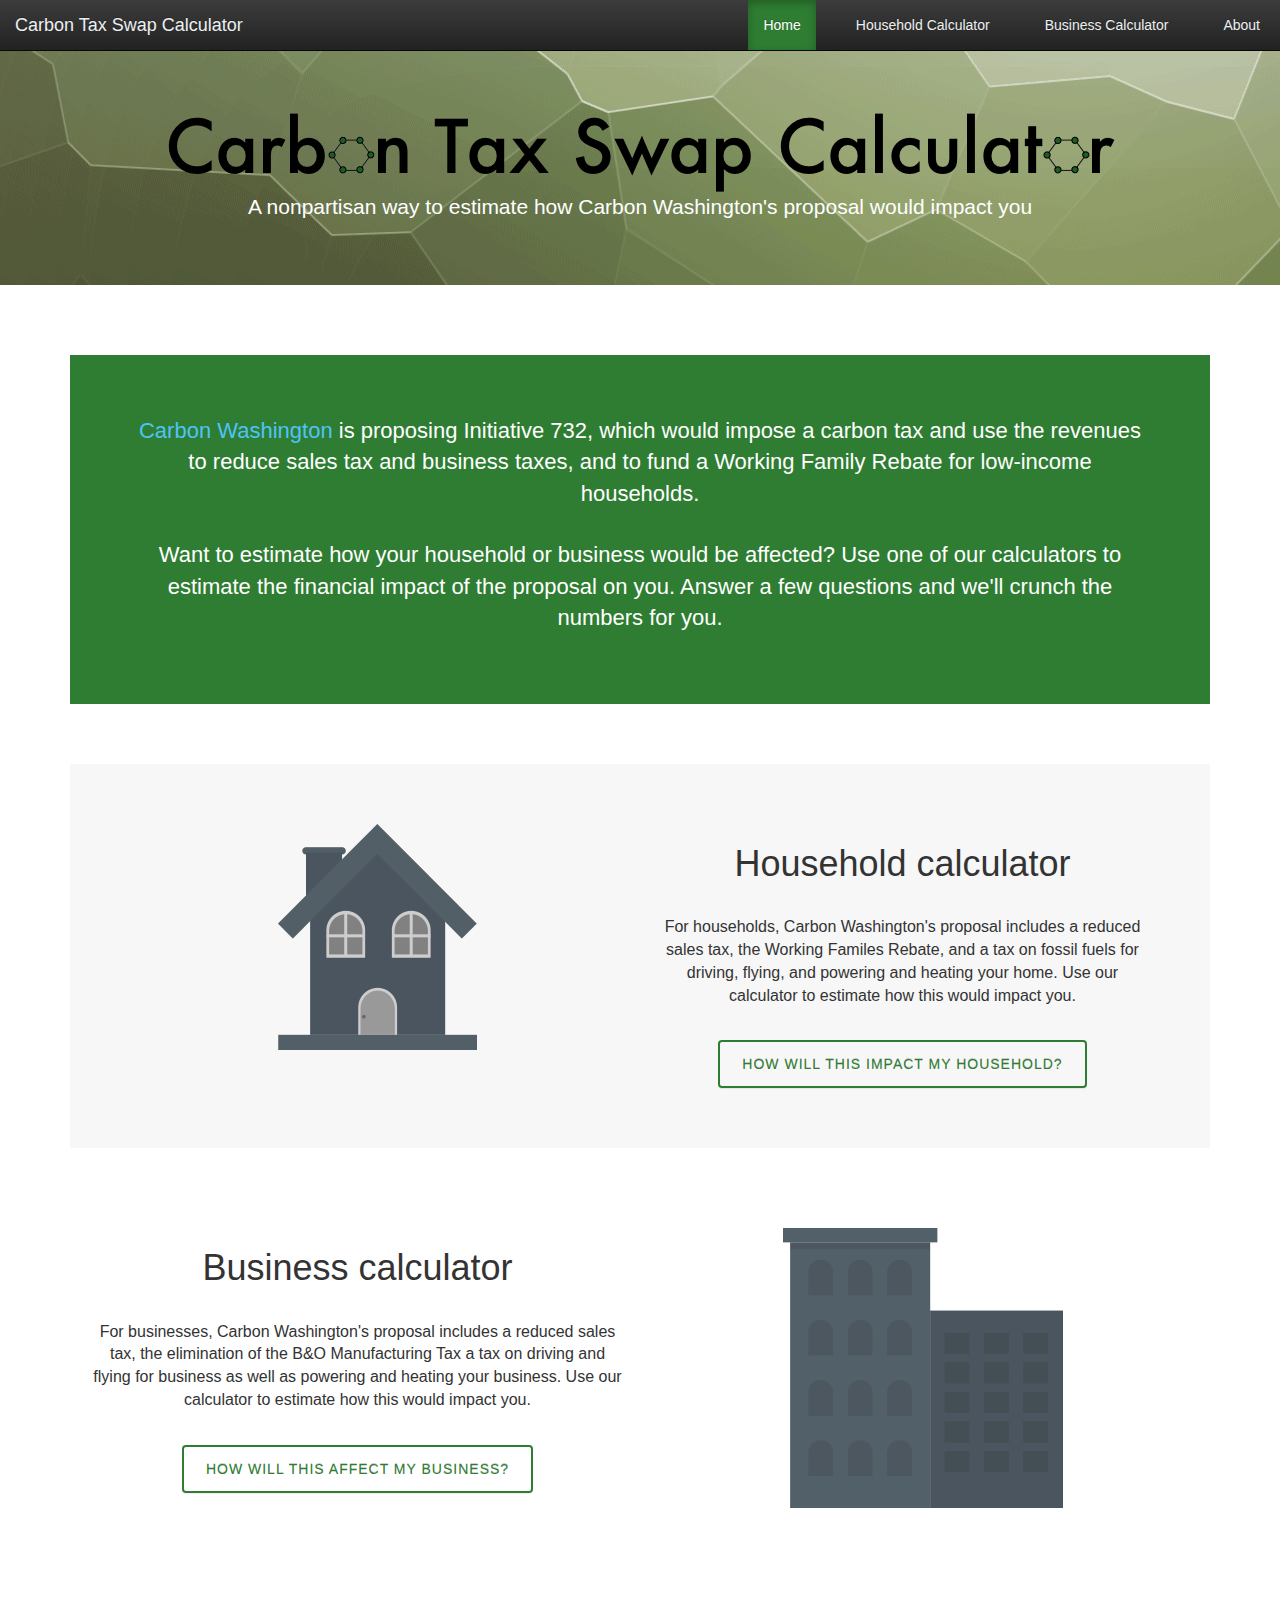
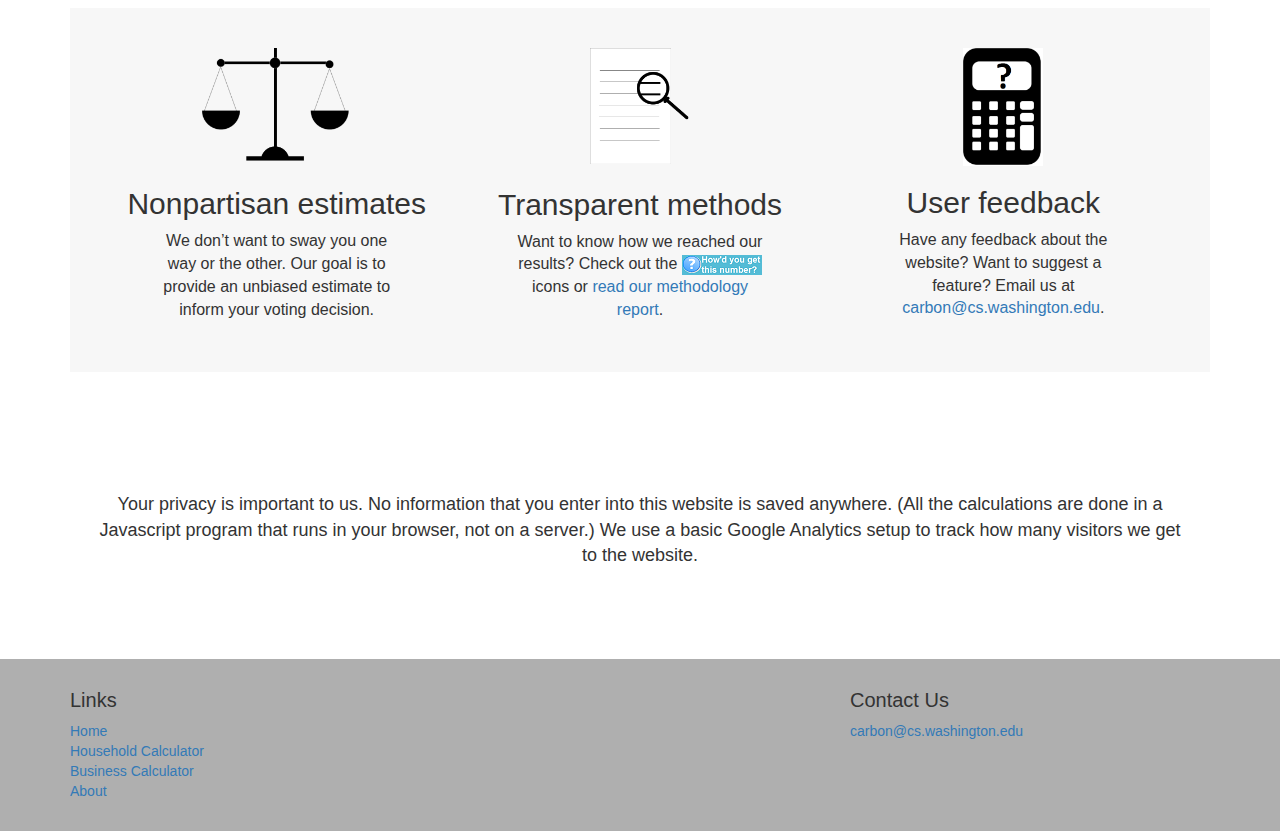
<file: index.html>
<!DOCTYPE html>
<html lang="en">
<head>
  <meta charset="utf-8">
  <meta http-equiv="X-UA-Compatible" content="IE=edge">
  <meta name="viewport" content="width=device-width, initial-scale=1">
    <!-- The above 3 meta tags *must* come first in the head; any other head
         content must come *after* these tags -->
  <title>Carbon Tax Swap Calculator</title>
  
  <link href="assets/stylesheets/jquery-ui.min.css" rel="stylesheet" type="text/css">
  <link href="assets/stylesheets/theme.css" rel="stylesheet" type="text/css">
  <link href="assets/stylesheets/bootstrap.min.css" rel="stylesheet">
  <link href="assets/stylesheets/bootstrap-theme.min.css" rel="stylesheet">
  <link href="assets/stylesheets/font-awesome/css/font-awesome.min.css" rel="stylesheet">

  <link href="https://fonts.googleapis.com/icon?family=Material+Icons"
      rel="stylesheet">
  
  <script src="assets/javascripts/jquery-2.1.4.min.js"></script>
  <script src="assets/javascripts/jquery-ui.min.js"></script>

  <!-- Bootstrap -->
  <script src="assets/javascripts/bootstrap.min.js"></script>

  
</head>

<body>
  <nav class="navbar navbar-inverse navbar-fixed-top" role="navigation" id="navbar_header">
      <div>
        <div class="navbar-header">
            <button type="button" class="navbar-toggle collapsed" data-toggle="collapse" data-target="#navbar" aria-expanded="false" aria-controls="navbar">
                <span class="sr-only">Toggle navigation</span>
                <span class="icon-bar"></span>
                <span class="icon-bar"></span>
                <span class="icon-bar"></span>
            </button>
            <a class="navbar-brand" href="index.html" id="navbar-title">Carbon Tax Swap Calculator</a>
        </div>

        <!-- this div hides the items from the navigation bar for smaller screens -->
          <div id="navbar" class="collapse navbar-collapse">
              <ul class="nav navbar-nav navbar-right">
                  <li class="active">
                    <a href="index.html">Home</a>
                  </li>
                  <li>
                    <a href="individual.html">Household Calculator</a>
                  </li>
                  <li>
                    <a href="business.html">Business Calculator</a>
                  </li>
                  <li>
                    <a href="about.html">About</a>
                  </li>
              </ul>
          </div>
      </div>
  </nav>

  <header class="jumbotron"> 
    <div>
      <a href="index.html" alt="home"><center><img src="images/Logo.png" class="img-responsive" alt="Carbon Tax Swap Calculator"></center></a>
      <center><p>A nonpartisan way to estimate how Carbon Washington's proposal would impact you</p></center>
    </div>
  </header>


  

  <div class="container">

    <div>
      <div class="section" id="color_block">
        <div class="row">
          <div class="col-xs-12">
            <p><a href="http://yeson732.org/" target="_blank">Carbon Washington</a> is proposing Initiative 732, which would impose a carbon tax and use the revenues to reduce sales tax and business taxes, and to fund a Working Family Rebate for low-income households.</p>
            <br>
            <p>Want to estimate how your household or business would be affected? Use one of our calculators to estimate the financial impact of the proposal on you. Answer a few questions and we'll crunch the numbers for you.</p>
          </div>
        </div>
      </div>
    </div>

    <div id="calculators">
      <div class="section" id="indiv_calc_section">
        <div class="row">
          <div class="col-md-6">
            <center><img src="images/Household_calc.png" id="household_logo" class="img-responsive" alt="image of house"></center>
          </div>
          <div id="household_calc_text" class="col-md-6">
            <h1>Household calculator</h1>
            <br>
            <p>For households, Carbon Washington's proposal includes a reduced sales tax, the Working Familes Rebate, and a tax on fossil fuels for driving, flying, and powering and heating your home. Use our calculator to estimate how this would impact you.
            </p>
            <br>
            <a href="./individual.html" id="household_button" type="button" class="btn btn-primary btn-outline" alt="Household Calculator">How will this impact my household?</a>
          </div>
        </div>
      </div>

      <div class="section" id="bus_calc_section">
        <div class="row row-content">
          <div id="Business_calc_text" class="col-md-6 col-xs-12">
            <h1>Business calculator</h1>
            <br>
            <p class="calculator_feature">For businesses, Carbon Washington's proposal includes a reduced sales tax, the elimination of the B&O Manufacturing Tax a tax on driving and flying for business as well as powering and heating your business. Use our calculator to estimate how this would impact you.
            </p>
            <br>
           <a href="./business.html" type="button" class="btn btn-primary btn-outline" alt="Business Calculator">How will this affect my business?</a>
          </div>
          <div class="col-md-6 col-xs-12">
            <center><img src="images/Business_calc.png" id="business_logo" class="img-responsive" alt="image of two office buildings"></center>
          </div>
        </div>
        <br>
      </div>
    </div>


    <div class="section" id="features">
      <div class="row">
        <div class="col-md-4" id="feature_nonpartisan_estimate">
          <center><img src="images/Scales.png" class="img-responsive" width="150" alt="image of balanced scales"></center>
          <h2>Nonpartisan estimates</h2>
          <p>We don’t want to sway you one way or the other. Our goal is to provide an unbiased estimate to inform your voting decision. </p>
        </div>

        <div class="col-md-4" id="feature_methodology">
          <center><img src="images/Search.png" class="img-responsive" id="search_image" width="100" alt="image of magnifying glass over paper"></center>
          <h2>Transparent methods</h2>
          <p>Want to know how we reached our results? Check out the <img src="questionMark.png" alt="How'd you get this number?"/> icons or <a href="./about.html#methodology" alt="methodology link" role="link">read our methodology report</a>.</p>
        </div>

        <!-- <div class="col-md-4" id="feature_quick_calculation">
          <center><img src="images/Calculator.png" class="img-responsive" id="calculator_image" width="80" alt="image of calculator"></center>
          <h2>Quick calculations</h2>
          <p>Quickly estimate the impact on you using our calculators.</p>
        </div> -->

        <div class="col-md-4" id="feature_quick_calculation">
          <center><img src="images/Calculator.png" class="img-responsive" id="calculator_image" width="80" alt="image of calculator"></center>
          <h2>User feedback</h2>
          <p>Have any feedback about the website? Want to suggest a feature? Email us at <a href="mailto:carbon@cs.washington.ed u">carbon@cs.washington.edu</a>.</p>
        </div>

        
      </div>
    </div>

    <div class="section" id="privacy_policy">
      <div class="row">
        <div class="col-xs-12">
          <p> Your privacy is important to us. No information that you enter into this website is saved anywhere. (All the calculations are done in a Javascript program that runs in your browser, not on a server.) We use a basic Google Analytics setup to track how many visitors we get to the website. </p> 
        </div>
      </div>
    </div>             
  </div> 



  <footer class="row-footer">
    <div class="container">
      <div class="row">
        <div class="col-md-8">
          <h5>Links</h5>
          <ul class="list-unstyled">
            <li><a href="index.html">Home</a></li>
            <li><a href="individual.html">Household Calculator</a></li>
            <li><a href="business.html">Business Calculator</a></li>
            <li><a href="about.html">About</a></li>
          </ul>
        </div>
        <div class="col-md-4">
            <h5>Contact Us</h5>
            <a href="mailto:carbon@cs.washington.edu"><span class="fa fa-envelope-o"
                         aria-hidden="true"></span> carbon@cs.washington.edu</a>
        </div>
    </div>
  </footer>

  <script src="assets/javascripts/bootstrap.min.js"></script>
  <script src="assets/javascripts/jquery-2.1.4.min.js"></script>         
  

</body>
</html>
</file>
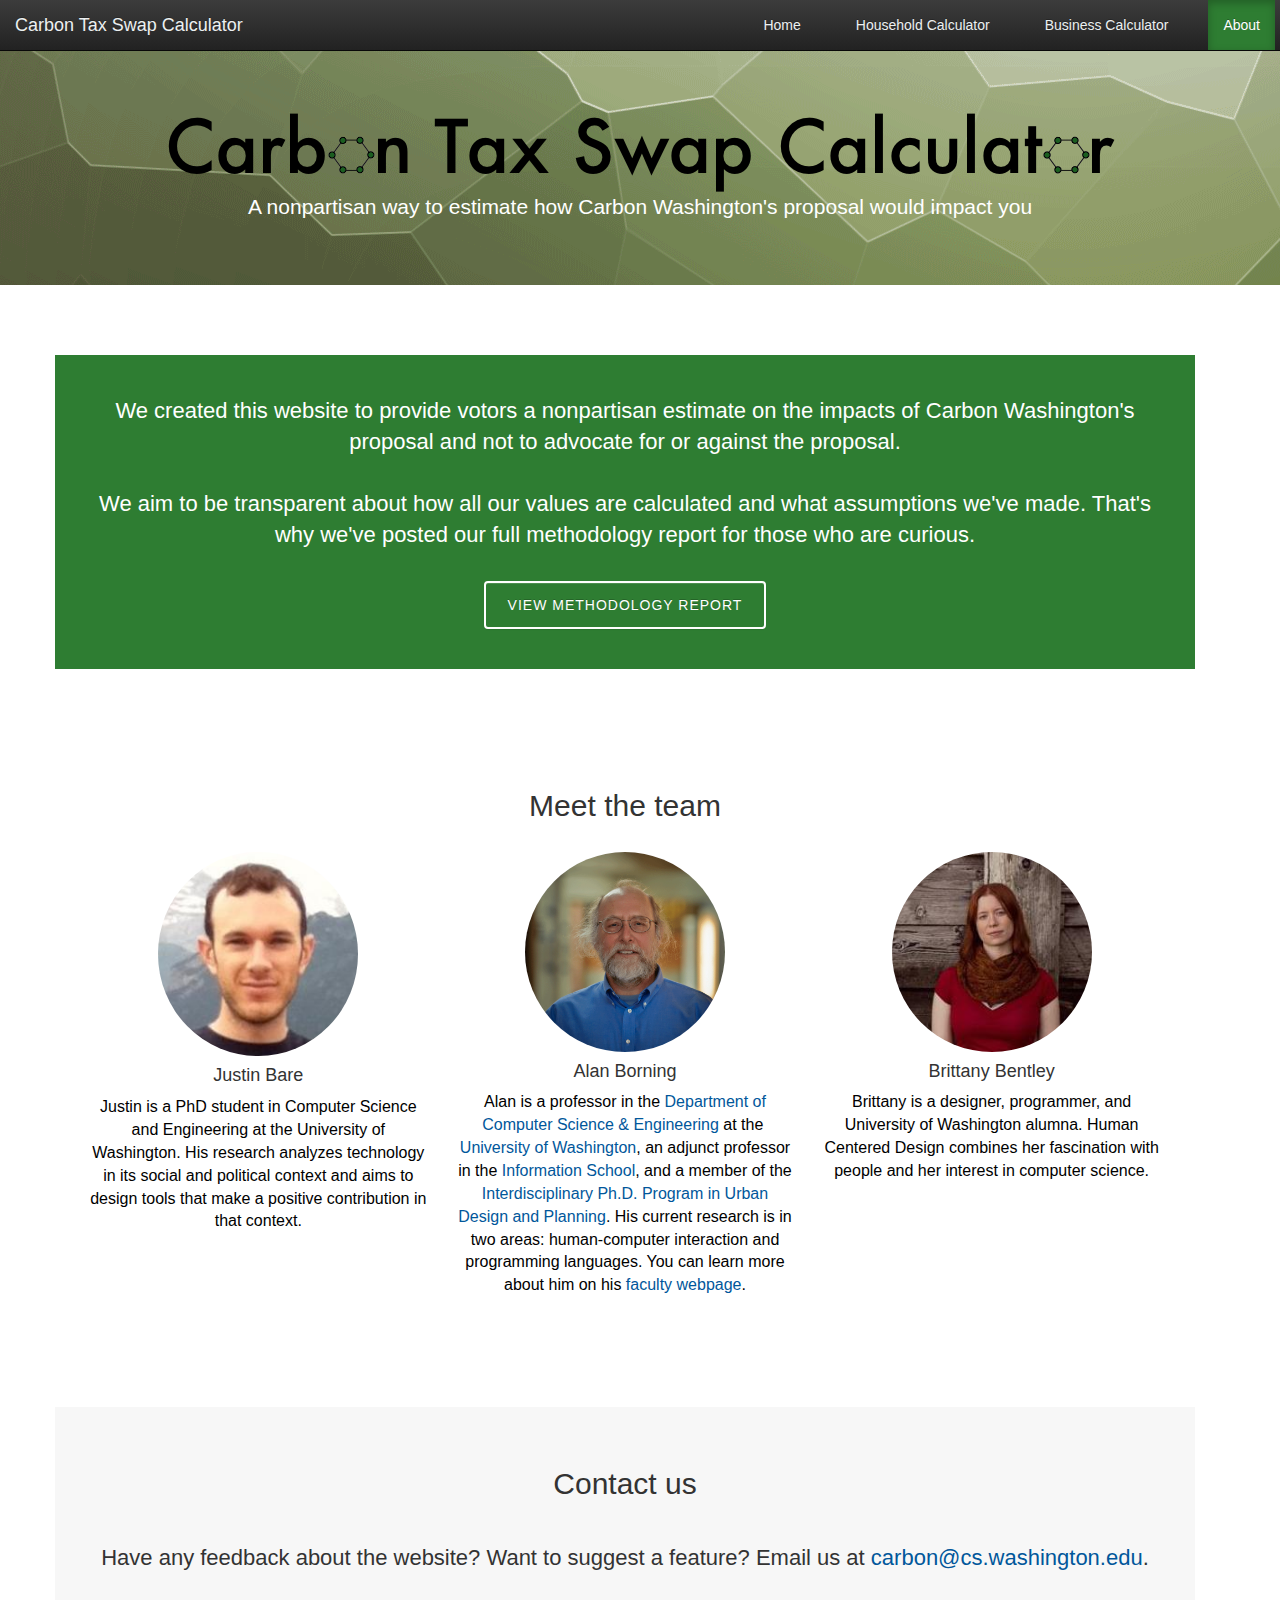
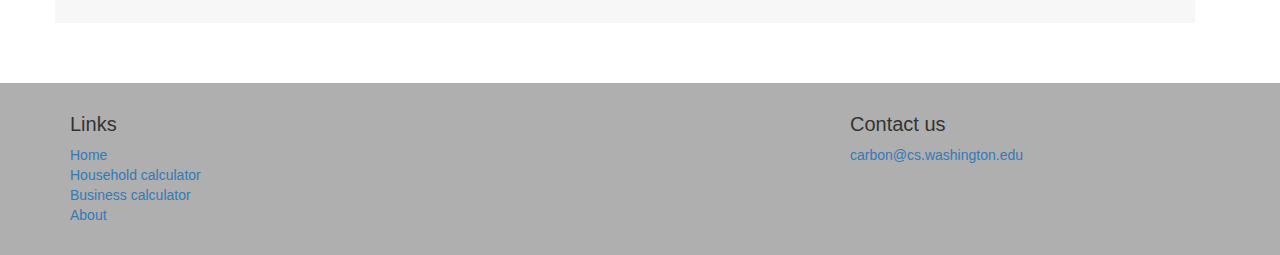
<file: about.html>
<!DOCTYPE html> 
<html lang="en"> 
    <head> 
        <meta charset="utf-8"> 
        <meta http-equiv="X-UA-Compatible" content="IE=edge"> 
        <meta name="viewport" content="width=device-width, initial-scale=1"> 
        <!-- The above 3 meta tags *must* come first in the head; any other head
         content must come *after* these tags -->         
        <title>Carbon Tax Swap Calculator</title>         
    
        <link href="assets/stylesheets/jquery-ui.min.css" rel="stylesheet" type="text/css"> 
        <link href="assets/stylesheets/theme.css" rel="stylesheet" type="text/css"> 
        <link href="assets/stylesheets/bootstrap.min.css" rel="stylesheet"> 
        <link href="assets/stylesheets/bootstrap-theme.min.css" rel="stylesheet"> 
      
        <script src="assets/javascripts/jquery-2.1.4.min.js"></script>         
        <!-- Bootstrap -->         
        <script src="assets/javascripts/bootstrap.min.js"></script>                 
                
    </head>     
    <body> 
        <nav class="navbar navbar-inverse navbar-fixed-top" role="navigation"> 
            <div> 
                <div class="navbar-header"> 
                    <button type="button" class="navbar-toggle collapsed" data-toggle="collapse" data-target="#navbar" aria-expanded="false" aria-controls="navbar"> 
                        <span class="sr-only">Toggle navigation</span> 
                        <span class="icon-bar"></span> 
                        <span class="icon-bar"></span> 
                        <span class="icon-bar"></span> 
                    </button>                     
                    <a class="navbar-brand" href="index.html" id="navbar-title">Carbon Tax Swap Calculator</a> 
                </div>                 
                <!-- collapsable nav for small screens -->                 
                <div id="navbar" class="collapse navbar-collapse"> 
                    <ul class="nav navbar-nav navbar-right"> 
                        <li> 
                            <a href="index.html">Home</a> 
                        </li>                         
                        <li> 
                            <a href="individual.html">Household Calculator</a> 
                        </li>                         
                        <li> 
                            <a href="business.html">Business Calculator</a> 
                        </li>                         
                        <li class="active"> 
                            <a href="about.html">About</a> 
                        </li>                         
                    </ul>                     
                </div>                 
            </div>             
        </nav>         


        <header class="jumbotron"> 
          <div class="container">
            <a href="index.html" alt="home"><center><img src="images/Logo.png" class="img-responsive" alt="Carbon Tax Swap Calculator"></center></a>
            <center><p>A nonpartisan way to estimate how Carbon Washington's proposal would impact you</p></center>
          </div>
        </header>

        <div class="container" id="about_content">

          <div>
            <div class="section">
              <div class="about_div">
                <div id="about_us" class="row row-content col-xs-12">
                  <p>
                    We created this website to provide votors a nonpartisan estimate on the impacts of Carbon Washington's proposal and not to advocate for or against the proposal.
                  </p>
                  <br>
                  <p>
                    We aim to be transparent about how all our values are calculated and what assumptions we've made. That's why we've posted our full methodology report for those who are curious.
                  </p>
                  <br>
                  <a href="assets/docs/methodology.pdf" id="methodology_button" type="button" class="btn btn-primary btn-outline inverse" alt="Methodology report" target="_blank">View methodology report</a>
                </div>
              </div>
            </div>

            <div class="section">
              <div class="about_div">
                <div id="team_profile" class="row row-content col-xs-12">
                    <div>
                      <div class="col-xs-12">
                        <h2>Meet the team</h2>
                        <br>
                      </div>
                    </div>
                    <div class="col-md-4 col-xs-12">
                    <center><img src="assets/imgs/justin_profile.jpg" class="img-responsive img-circle" width="200" alt="Justin profile picture"></center>
                    <center><h4>Justin Bare</h4></center>
                    <p>Justin is a PhD student in Computer Science and Engineering at the University of Washington. His research analyzes technology in its social and political context and aims to design tools that make a positive contribution in that context.</p>
                  </div>

                  <div class="col-md-4 col-xs-12">
                    <center><img src="assets/imgs/Borning_UW_Photo.gif" class="img-responsive img-circle" width="200" alt="Alan profile picture"></center>
                    <center><h4>Alan Borning</h4></center>
                    <p>Alan is a professor in the
                      <a href="http://www.cs.washington.edu/" alt="Computer Science and Engineering"> Department of Computer Science &amp; Engineering</a> at the&nbsp;
                      <a href="http://www.uw.edu/" alt="University of Washington link"> University of Washington</a>, an adjunct professor in the
                      <a href="http://ischool.uw.edu/" alt="Information School"> Information School</a>, and a member of the
                      <a href="http://depts.washington.edu/urbdpphd/" alt="Ph.D. in Urban Design and Planning"> Interdisciplinary Ph.D. Program in Urban Design and Planning</a>. His current research is in two areas: human-computer interaction and programming languages. You can learn more about him on his 
                      <a href="http://www.cs.washington.edu/people/faculty/borning" alt="Alan Borning faculty webpage">faculty webpage</a>.
                    </p>
                  </div>

                  <div class="col-md-4 col-xs-12">
                    <center><img src="images/Bentley_profile.jpg" class="img-responsive img-circle" src="" width="200" alt="Brittany profile picture"></center>
                    <center><h4>Brittany Bentley</h4></center>
                    <p>Brittany is a designer, programmer, and University of Washington alumna. Human Centered Design combines her fascination with people and her interest in computer science.</p>
                  </div>
                </div>
              </div>
            </div>

            <div class="section">
              <div class="about_div">
                <div id="contact_us" class="row row-content col-xs-12">
                  <h2>Contact us</h2> 
                  <br>
                  <p> Have any feedback about the website? Want to suggest a feature? Email us at <a href="mailto:carbon@cs.washington.edu">carbon@cs.washington.edu</a>.</p> 
                </div>
              </div>
            </div> 
          </div>
        </div>  

        <footer class="row-footer">
          <div class="container">
            <div class="row">
              <div class="col-md-8">
                <h5>Links</h5>
                <ul class="list-unstyled">
                  <li><a href="index.html">Home</a></li>
                  <li><a href="individual.html">Household calculator</a></li>
                  <li><a href="business.html">Business calculator</a></li>
                  <li><a href="about.html">About</a></li>
                </ul>
              </div>
              <div class="col-md-4">
                  <h5>Contact us</h5>
                  <a href="mailto:carbon@cs.washington.edu"><span class="fa fa-envelope-o"
                               aria-hidden="true"></span> carbon@cs.washington.edu</a>
              </div>
          </div>
        </footer>    

        
        <script src="assets/javascripts/bootstrap.min.js"></script>
        <script src="assets/javascripts/jquery-2.1.4.min.js"></script>      
    </body>     
</html>
</file>
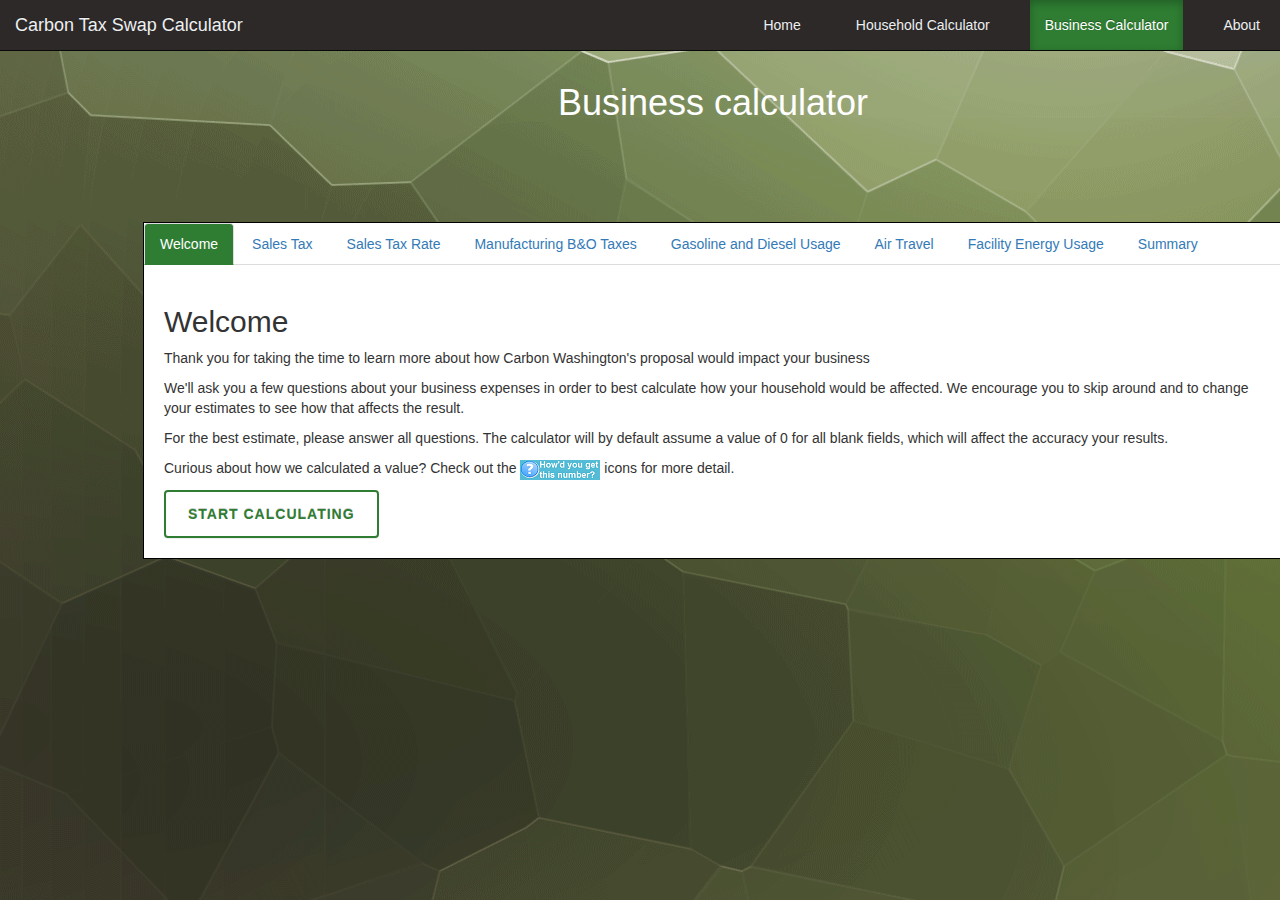
<file: business.html>
<!DOCTYPE html>
<html lang="en">
<head>
  <meta charset="utf-8">
  <meta http-equiv="X-UA-Compatible" content="IE=edge">
  <meta name="viewport" content="width=device-width, initial-scale=1">
  <title>Carbon Tax Swap Calculator</title>
  
  <link href="assets/stylesheets/jquery-ui.min.css" rel="stylesheet" type="text/css">
  <link rel="stylesheet" type="text/css" href="assets/stylesheets/tooltipster.css" />
  <link rel="stylesheet" type="text/css" href="assets/stylesheets/tooltipster-shadow.css" />
  <link href="assets/stylesheets/bootstrap.min.css" rel="stylesheet">
  <link href="assets/stylesheets/bootstrap-theme.min.css" rel="stylesheet">
  <link href="assets/stylesheets/theme.css" rel="stylesheet" type="text/css">

  
  <script src="assets/javascripts/jquery-2.1.4.min.js"></script>  
  <script src="assets/javascripts/jquery-ui.min.js"></script>
  <script type="text/javascript" src="assets/javascripts/jquery.tooltipster.js"></script>

  <script src="assets/javascripts/business.js"></script>



  <script type="text/javascript">
  // Change JQueryUI plugin names to fix name collision with Bootstrap.
    $.widget.bridge('uitooltip', $.ui.tooltip);
    $.widget.bridge('uibutton', $.ui.button);
  </script>

    <script>
    $(document).ready(function() {
      $('.uitooltip').tooltipster();
      $('#introduction_tooltip').tooltipster({
        content: $('<div class="col-xs-12 style="float:right;"> <p> You got it! Just hover or click on any icons like this for more info. </p> </div>'),
        position: 'top',
        maxWidth: 1000,
        interactive: true, 
        theme: 'tooltipster-shadow',
        viewportAware: true,
        minWidth: 200
      });
    });
  </script>

  <script src="assets/javascripts/bootstrap.min.js"></script>

</head>

<body style="background-image:url(images/Mosaic-Background.gif)">
  <nav class="navbar navbar-inverse navbar-fixed-top" role="navigation">
        <div>
          <div class="navbar-header">
              <button type="button" class="navbar-toggle collapsed" data-toggle="collapse" data-target="#navbar" aria-expanded="false" aria-controls="navbar">
                  <span class="sr-only">Toggle navigation</span>
                  <span class="icon-bar"></span>
                  <span class="icon-bar"></span>
                  <span class="icon-bar"></span>
              </button>
              <a class="navbar-brand" href="index.html" id="navbar-title">Carbon Tax Swap Calculator</a>
          </div>

          <!-- collapsable nav for small screens -->
            <div id="navbar" class="collapse navbar-collapse">
                <ul class="nav navbar-nav navbar-right">
                    <li>
                      <a href="index.html">Home</a>
                    </li>
                    <li>
                      <a href="individual.html">Household Calculator</a>
                    </li>
                    <li class="active">
                      <a href="business.html">Business Calculator</a>
                    </li>
                    <li>
                      <a href="about.html">About</a>
                    </li>
                </ul>
            </div>
        </div>
    </nav>

    <div class="container">

      <div id="business_header">
        <h1>Business calculator</h1>
      </div>

      <div class="form_box">
        <ul class="nav nav-tabs wizard_tabs" role="tablist" id="wizard_tab_nav">
          <li class="active" role="presentation"><a href="#bus_intro_page" data-toggle="tab" aria-controls="welcome" role="tab">Welcome</a></li>
          <li role="presentation"><a href="#bus_sales_tax_page" data-toggle="tab" aria-controls="1. sales tax" role="tab">Sales Tax</a></li>
          <li role="presentation"><a href="#bus_sales_tax_rate_page" data-toggle="tab" aria-controls="2. sales tax rate" role="tab">Sales Tax Rate</a></li>
          <li role="presentation"><a href="#estimated_taxes_page" data-toggle="tab" aria-controls="3. B&O taxes" role="tab">Manufacturing B&O Taxes</a></li>
          <li role="presentation"><a href="#gas_page" data-toggle="tab" aria-controls="4. gasoine and diesel usage" role="tab">Gasoline and Diesel Usage</a></li>
          <li role="presentation"><a href="#air_page" data-toggle="tab" aria-controls="5. air travel" role="tab">Air Travel</a></li>
          <li role="presentation"><a href="#elec_page" data-toggle="tab" aria-controls="6. facility energy usage" role="tab">Facility Energy Usage</a></li>
          <li role="presentation"><a href="#summary_page" id="summary" data-toggle="tab" aria-controls="7. summary" role="tab">Summary</a></li>
        </ul>

        <div class="tab-content">
          <div class="tab-pane fade in active" id="bus_intro_page" role="tabpanel">
            <h2>Welcome</h2>
            <p>Thank you for taking the time to learn more about how Carbon Washington's proposal would impact your business</p>
            <p>We'll ask you a few questions about your business expenses in order to best calculate how your household would be affected. We encourage you to skip around and to change your estimates to see how that affects the result.</p>
            <p>For the best estimate, please answer all questions. The calculator will by default assume a value of 0 for all blank fields, which will affect the accuracy your results.</p>
             <p>Curious about how we calculated a value? Check out the <img src="questionMark.png" id="introduction_tooltip" alt="question mark icon"/> icons for more detail.</p>
            <button class="btn btn-primary next_button btn-outline">Start Calculating</button>
          </div>

          <div class="tab-pane fade" id="bus_sales_tax_page" role="tabpanel">
            <h2>Sales Tax</h2>
            <div>
              <label for="salesTaxPayment" class="control-label">How much state and local sales tax does your business pay annually on goods that it buys? $</label>
              <input type="text" id="salesTaxPayment" placeholder="Enter annual income" name="salesTaxPayment" value="0">     
            </div>
            <br>
            <button class="btn btn-secondary prev_button btn-outline">Previous</button>
            <button class="btn btn-primary next_button btn-outline" name="submitSalesTax" id="submitSalesTax">Next</button>
          </div>

          <div class="tab-pane fade" id="bus_sales_tax_rate_page" role="tabpanel">
            <h2>Sales Tax Rate</h2>
            <div>
              <label for="salesTaxRate">What sales tax rate does your business pay to state and local governments? (The state rate is 6.5%; 8.95% is the average combined state-and-local rate): </label> 
            <input type="text" id="salesTaxRate" value="8.95"> % 
            </div>
            <br>
            <button class="btn btn-secondary prev_button btn-outline">Previous</button>
            <button class="btn btn-primary next_button btn-outline" name="submitSalesTaxRate" id="submitSalesTaxRate">Next</button>
          </div>

          <div class="tab-pane fade" id="estimated_taxes_page" role="tabpanel">
            <h2>Manufacturing B&O Taxes</h2>

            <p>
              If your business is not a manufacturer, please skip to <a id="skip_to_4" href="#" data-toggle="tab">Gasoline and Diesel Usage</a>
            </p>

            <div>
              <p>
                <p>The CarbonWA proposal effectively eliminates B&O taxes on manufacturing activities covered by RCW <a href="http://app.leg.wa.gov/RCW/default.aspx?cite=82.04.240" target="_blank">82.04.240</a> (general manufacturing), RCW  <a href="http://app.leg.wa.gov/RCW/default.aspx?cite=82.04.2404" target="_blank">82.04.2404</a> (semiconductors), and RCW <a href="http://app.leg.wa.gov/RCW/default.aspx?cite=82.04.260" target="_blank">82.04.260</a> (1), (2), (4), (11), or (12)(b) (food products, timber and wood products, and airplanes). Because of the Multiple Activities Tax Credit, manufacturing B&O taxes may qualify as credits against other B&O taxes, or other B&O taxes may qualify as credits against your manufacturing B&O taxes. </p>

                <p>
                  For many manufacturers, the amount you would save is likely to be the state manufacturing B&O taxes you paid on goods sold outside the state; goods sold inside the state receive the Multiple Activities Tax Credit.
                </p>


                <label for="BOTaxes"><p>How much would you save if the state manufacturing B&O tax were eliminated?</p></label>
                <input type="text" id="BOTaxes" value="0"  >  
              </p>
            </div>
            <br>
            <button class="btn btn-secondary prev_button btn-outline">Previous</button>
            <button class="btn btn-primary next_button btn-outline" name="submitBOTax" id="submitBOTax">Next</button>
          </div>

          <div class="tab-pane fade" id="gas_page" role="tabpanel">

          

            <h2>Gasoline and Diesel Usage</h2>
            <p>
              How much gasoline does your business use? Amounts for diesel vehicle, boat, and small plane fuel/mileage should also be included in the inputs for this section. Please choose <strong>one</strong> of these three calculation options:
            </p> 
            <!-- Radio buttons to choose submission type-->
            <div class="btn-group" data-toggle="buttons" role="group" aria-label="gasoline options">
              <div class="radio active">
                <label>
                  <input type="radio" name="gas" value="0" id ="gasOptionOne_radio" checked>By gallons used
                </label>
              </div>
              <div class="radio active">
                <label>
                  <input type="radio" name="gas" value="1" id="gasOptionTwo_radio">By amount spent
                </label>
              </div>
              <div class="radio active">
                <label>
                  <input type="radio" name="gas" value="2" id="gasOptionThree_radio">By mileage
                </label>
              </div>
            </div>


            <!--divs to hide and show based on radio button -->
            <div id="gas_option_divs">
              <div id="gasOptionOne">
                <label for "gallons" class="col-xs-12">How many gallons does your business use? </label>
                <div class="col-xs-12">
                  <input type="text" class="form-control col-xs-4 pull-xs-2" id="gallons" value="0.00" sr-only="Enter gallons" required>
                  <div>
                    <select class="form-control col-xs-4" id="gasTimeframe">
                      <option value="52">Week</option>
                      <option value="12">Month</option>
                      <option value="1">Year</option>
                    </select>
                  </div>
                </div>
              </div>

              <div id="gasOptionTwo">
                <div class="col-xs-12">
                  <label for="gasCost" class="col-xs-12">How much does your business pay per gallon? </label>
                  <input type="text" id="gasCost" value="2.40" class="form-control col-xs-2 pull-xs-2" sr-only="Enter gallon cost in dollars" required>
                </div>

                <div class="col-xs-12">
                  <label for="dollars" class="col-xs-12">How much does your business spend on gasoline? </label>
                  <input type="text" id="dollars" value="0.00" class="form-control col-xs-2 pull-xs-2" sr-only="Enter gasoline total" required>
                  <div>
                    <select class="form-control col-xs-4" id="dollarTimeframe">
                      <option value="52">Week</option>
                      <option value="12">Month</option>
                      <option value="1">Year</option>
                    </select> 
                  </div>
                </div>
              </div>

                <div id="gasOptionThree">
                  <div class="col-xs-12">
                    <label for="mpg">How many miles per gallon do your vehicles average?</label>
                    <input type="text" id="mpg" value="30" class="form-control">
                  </div>

                  <div class="col-xs-12">
                    <label for="miles" class="col-xs-12">How many miles do you or your employees drive for business purposes?</label>
                    <input type="text" id="miles" value="0" class="form-control col-xs-2 pull-xs-2" sr-only="Enter household miles" required>
                    <div>
                      <select class="form-control col-xs-4" id="mileageTimeframe">
                        <option value="52">Week</option>
                        <option value="12">Month</option>
                        <option value="1">Year</option>                               
                      </select>
                    </div>
                  </div>
                </div> 
            </div>
            <br>
            <button class="btn btn-secondary prev_button btn-outline">Previous</button>
            <button class="btn btn-primary next_button btn-outline" id="submitGas" role="button">Next</button>
          </div>

          <div class="tab-pane fade" id="air_page" role="tabpanel">
            <h2>Air Travel</h2>
            <p>
              How much air travel does your business do in a year? Please choose <strong>one</strong> of these calculation options:
            </p> 

            <!-- Radio buttons to choose submission type-->
            <div class="btn-group" data-toggle="buttons" role="group" aria-label="air travel options">
              <div class="radio active">
                <label>
                  <input type="radio" name="air" value="0" id ="airOptionOne_radio" checked>By miles flown
                </label>
              </div>
              <div class="radio active">
                <label>
                  <input type="radio" name="air" value="1" id="airOptionTwo_radio">By amount spent
                </label>
              </div>
            </div>


            <div id="air_option_divs">
              <div id="airOptionOne">
                <label for="seatMiles">How many miles per year do you or those affiliated with your business travel, taking off from airports in Washington State?</label>
                <p>
                  Remember to add up the miles for each person. Example: Three employees from a single business fly from Seattle to Los Angeles, which is 1000 miles. 3 people x 1000 miles = 3000 miles.
                </p>
                <div>
                  <input type="text" id="seatMiles" value="0"> miles 
                </div>
              </div>

              <div id="airOptionTwo">
                <label for="airPayments">How much does your business spend on air travel to or from airports in Washington State?</label>
                <p>
                  <!-- We then assume $0.13 a mile and divide by two because only half of that travel involves flights taking off from airports in Washington State. --> First class or business class is taken care of automatically because they're more expensive.
                </p>
                <div>
                  <span>$</span><input type="text" id="airPayments" value="0"> per year 
                </div>
              </div>
            </div>
            <br>
            <button class="btn btn-secondary prev_button btn-outline">Previous</button>
            <button class="btn btn-primary next_button btn-outline" id="submitAir">Next</button>
          </div>

          <div class="tab-pane fade" id="elec_page" role="tabpanel">
            <h2>Facility Energy Usage</h2>
            <p>
              How much energy does your business use? Please complete the steps below:
            </p> 
            <div>
              <div id="electricBlock">
                <h3>Step 1</h3>
                <label for="zipcode">What zipcode your business is located in:</label>
                <input type="text" id="zipcode" value="98328"> 
                <input type="button" value="Submit Zipcode and Continue" class="btn btn-primary btn-medium" id="submitZipcode"> <br><br>
              </div>
              <div class="reveal" id="utilityBlock">
                <h3>Step 2</h3>
                <label for="utilities">Who is the electic utility provider for your business?</label>
                Choose the electric utility for your business (if the correct utility is not listed, first check that the zipcode is correct, and then contact us at <a href="mailto:carbon@cs.washington.edu">carbon@cs.washington.edu</a>):
                <select id="utilities" >
                </select>
                <input type="button" value="Submit Utility and Continue" class="btn btn-primary btn-medium" id="submitUtility"><br>
              </div>

              <div class="reveal" id="utilityMemory">
                <input type="text" id="utilityRemembered" value=""> 
              </div>

              <div class="reveal" id="approxOrExact">
                <h3>Step 3</h3>
                <br><p>Do you know your business's energy usage in units of therms, kWh, etc. (from utility bills or another source)?</p>
                <label><input type="radio" name="approxOrExactStatus" value="0" id="exact">Yes
                  
                </label>
                <label><input type="radio" name="approxOrExactStatus" value="1" id="approx">No
                </label>
                
              </div>

              <div class="reveal" id="energyUsage">
                
                <h3>Step 4</h3>
                <span id="exactLabel">Enter your business&#39;s energy use per year:</span> <br>
                <input type="text" id="thermsNatGas" value="0"> therms of natural gas<br>
                <input type="text" id="gallonsFuelOil" value="0"> gallons of fuel oil<br>
                <input type="text" id="kWhElec" value="0"> kWh of electricity<br>
              </div>
              <div class="reveal" id="approxEnergyDiv">
                <div class="reveal" id="approxEnergy" >
                  <h3>Step 4</h3>
                  We will attempt to help you estimate your business&#39;s energy usage by comparing it to an average house in Washington State. Note that this is just a ballpark estimate and may only be appropriate for certain kinds of businesses. <br><br>
                  How is your business heated? <br>
                  <input class="radioLeft" type="radio" name="heating" value="0">
                  Natural gas<br>
                  <input class="radioLeft" type="radio" name="heating" value="1">
                  Fuel oil<br>
                  <input class="radioLeft" type="radio" name="heating" value="2">
                  Electricity<br>
                  <input class="radioLeft" type="radio" name="heating" value="3">
                  Wood or wood pellets<br>
                  <input class="radioLeft" type="radio" name="heating" value="4">
                  Other/don't know (we will assume you use natural gas.)<br><br>
                </div>
                <div class="reveal" id="approxPercentage" >
                  <h3>Step 5</h3>
                  How much purchased energy do you think your business uses compared to an average house in Washington (2000 sq ft, 3 bedrooms, etc.)? Enter this as a percentage. For example, if your business uses half the energy of an average home, enter "50". If your business uses twice the energy of an average home, enter "200": <br><br>

                  <input type="text" id="percentOfAverage" value="100"> %

                </div>
              </div>
            </div>
            <br>
            <button class="btn btn-secondary prev_button btn-outline">Previous</button>
            <button class="btn btn-primary next_button btn-outline" id="elecUsage" role="button">Next</button>
          </div>

          <div class="tab-pane fade" id="summary_page" role="tabpanel">
            <h2 class="fs-title">Summary</h2>

            <p>We estimate that your business's additional tax <strong>savings</strong> as a result of implementing I-732 would total $<span id="totalSavings_static" class="final save">0</span> per year.</p>
            <p>We estimate that your business's additional tax <strong>payments</strong> as a result of implementing I-732 would total $<span id="totalCosts_static" class="final pay">0</span> per year. </p>

            <div id="results">
              <p>In total we estimate your business would <span id="final_summary" ></span> an additional $<span id ="totalNet_static" class="final">0</span> per year as a result of implementing I-732.</p>
            </div>

            <h2>Calculations</h2>
            <p>Interested in how we reached that conclusion? Check out the sections below.</p>
            <ul class="nav nav-pills" data-tables="tabs" role="tablist">
              <li class="active"><a data-toggle="pill" href="#salesTax_results">Sales Tax Savings</a></li>
              <li><a data-toggle="pill" href="#BO_results">B&O Tax Savings</a></li>
              <li><a data-toggle="pill" href="#Gas_results">Gasoline and Diesel Usage</a></li>
              <li><a data-toggle="pill" href="#Air_results">Air Travel</a></li>
              <li><a data-toggle="pill" href="#Energy_results">Facility Energy Usage</a></li>
            </ul>

            <div class="tab-content">

              <div id="salesTax_results" class="tab-pane fade in active" role="tabpanel">
                <h3>Sales Tax Savings</h3>
                <p>
                  With a 1 percentage point reduction in sales tax, we estimate that your business would save $<span id ="salesTaxSavings" class="final save">0</span> per year.
                </p>
              </div>

              <div id="BO_results" class="tab-pane fade" role="tabpanel">
                <h3>B&O Taxes</h3>
                <p>
                  With the elimination of state manufacturing B&O taxes, we estimate that your business would save $<span id = "BOTaxSavings_sum" class="final save">0</span> per year.
                </p>
              </div>

              <div id="Gas_results" class="tab-pane fade" role="tabpanel">
                <h3>Gasoline and Diesel Usage</h3>
                <p>
                  We estimate that your business would spend $<span id ="gasolineLosses" class="final pay">0</span> more per year due to carbon taxes on gasoline.
                </p>
              </div>

              <div id="Air_results" class="tab-pane fade" role="tabpanel">
                <h3>Air Travel</h3>
                <p>
                  We estimate that your business would spend $<span id="airTaxes" class="final pay">0</span> more per year due to carbon taxes on jet fuel.
                </p>
              </div>

              <div id="Energy_results" class="tab-pane fade" role="tabpanel">
                <h3>Facility Energy Usage</h3>
                <div>
                  <p>We estimate that your business would spend this much more due to carbon taxes on fossil fuel sources of energy:</p>
                  <p><label for="natGasLosses" class="lineupLabel">Natural gas: $<span id="natGasLosses" class="final pay">0</span>per year</label></p>
                  <p><label for="fuelOilLosses" class="lineupLabel">Fuel oil: $<span id = "fuelOilLosses" class= "final pay">0</span> per year</label></p>
                  <p><label for="elecLosses" class="lineupLabel">Electricity: $<span id ="elecLosses" class="final pay">0</span> per year</label></p>
                  <p><label for="homeEnergyLosses" class="lineupLabel">Total: $<span id="homeEnergyLosses" class="final pay">0</span> per year</label></p>
                </div>
              </div>
            </div>

            <br>
            <p>Thank you! And feel free to go back and change any information to see how it affects the results. If you have any feedback about this website, please contact us at <a href="mailto:carbon@cs.washington.edu">carbon@cs.washington.edu</a>.</p>
            <button class="btn btn-secondary prev_button">Previous</button>
          </div>


        </div>

      </div>
    </div>

  <script>
    // $('.next_button').click(function(){
    //   $('.nav-tabs > .active').next('li').find('a').trigger('click');
    // });

    // $('.prev_button').click(function(){
    //   $('.nav-tabs > .active').prev('li').find('a').trigger('click');
    // });
  </script>

  <script>
    // $('#skip_to_4').click(function(){
    //   $('#wizard_tab_nav a[href="#gas_page"]').tab('show');
    // });
  </script>


<!--show appropriate gas section -->
  <script>
    $("#gasOptionOne_radio").click(function(){
      $("#gasOptionOne").show();
      $("#gasOptionTwo").hide();
      $("#gasOptionThree").hide();
    });

    $("#gasOptionTwo_radio").click(function(){
      $("#gasOptionTwo").show();
      $("#gasOptionOne").hide();
      $("#gasOptionThree").hide();
    });

    $("#gasOptionThree_radio").click(function(){
      $("#gasOptionThree").show();
      $("#gasOptionOne").hide();
      $("#gasOptionTwo").hide();
    });
  </script>

  <!-- show appropriate air section -->
  <script>
    $("#airOptionOne_radio").click(function(){
        $("#airOptionOne").show();
        $("#airOptionTwo").hide();
      });

      $("#airOptionTwo_radio").click(function(){
        $("#airOptionTwo").show();
        $("#airOptionOne").hide();
      });
  </script>

  <script>
    $("#exact").click(function(){
        $("#energyUsage").show();
        $("#approxEnergy").hide();
        $("#approxPercentage").hide();
      });

      $("#approx").click(function(){
        $("#approxEnergy").show();
        $("#energyUsage").hide();
      });
  </script>

  <script>
    $("#exact").click(function(){
      $("#energyUsage").show();
      $("#approxEnergyDiv").hide();
    });

    $("#approx").click(function(){
      $("#approxEnergyDiv").show();
      $("#approxEnergy").show();
      $("#energyUsage").hide();
      
    });

    $("[name='heating']").click(function(){
      $("#approxPercentage").show();
      
    });
  </script>

</body>
</html>
</file>
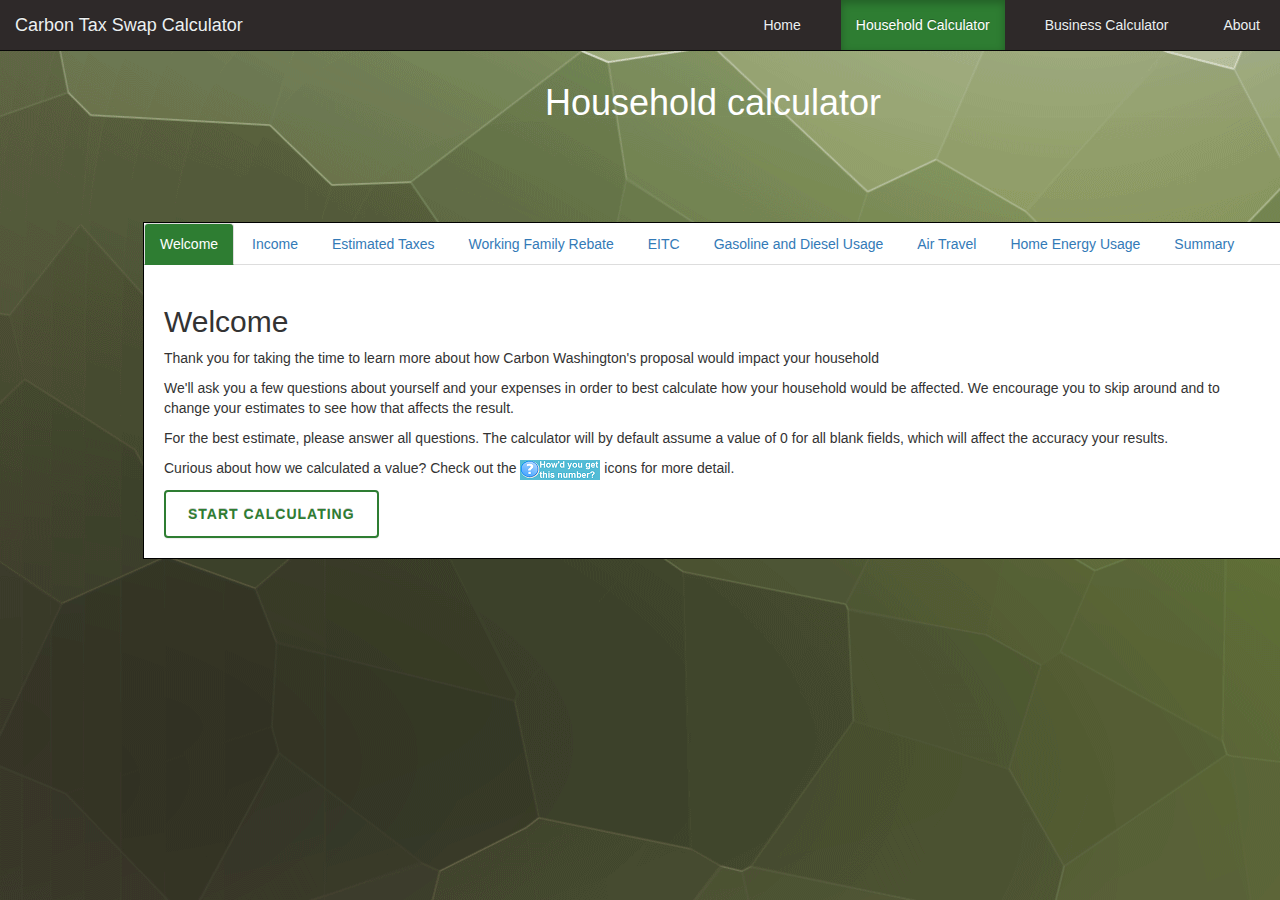
<file: individual.html>
<!DOCTYPE html>
<html>
  <meta charset="utf-8">
  <meta http-equiv="X-UA-Compatible" content="IE=edge">
  <meta name="viewport" content="width=device-width, initial-scale=1">
<head>
  <title>Carbon Tax Swap Calculator</title>

  <!--
  <link href='http://fonts.googleapis.com/css?family=Droid+Sans' rel='stylesheet' type='text/css'>
  <link href="assets/stylesheets/bootstrap.css" rel="stylesheet" type="text/css">
  <link href="assets/stylesheets/theme.css" rel="stylesheet" type="text/css"> 
  <link href="assets/bootstrap/css/bootstrap.css" rel="stylesheet" type="text/css">
  <script src="assets/bootstrap/js/bootstrap.js"></script>  
  <script src="assets/javascripts/jquery-validate.bootstrap-tooltip.js"></script>  
  <script src="assets/javascripts/jquery.validate.js"></script>  
  <script src="assets/javascripts/jquery.mobile-1.4.4.js"></script>
  -->

  <link href="assets/stylesheets/jquery-ui.min.css" rel="stylesheet" type="text/css">
  <link rel="stylesheet" type="text/css" href="assets/stylesheets/tooltipster.css" />
  <link rel="stylesheet" type="text/css" href="assets/stylesheets/tooltipster-shadow.css" />
  <link href="assets/stylesheets/bootstrap.min.css" rel="stylesheet">
  <link href="assets/stylesheets/bootstrap-theme.min.css" rel="stylesheet">
  <link href="assets/stylesheets/theme.css" rel="stylesheet" type="text/css">
  

  <script src="assets/javascripts/jquery-2.1.4.min.js"></script> 
  <script src="assets/javascripts/jquery-ui.min.js"></script>
  <script type="text/javascript" src="assets/javascripts/jquery.tooltipster.js"></script>

  <script type="text/javascript">

  // Change JQueryUI plugin names to fix name collision with Bootstrap.
    $.widget.bridge('uitooltip', $.ui.tooltip);
    $.widget.bridge('uibutton', $.ui.button);
  </script>

  <script src="assets/javascripts/individual.js"></script>

  <script src="assets/javascripts/bootstrap.min.js"></script>


  


  <script>
    $(document).ready(function() {
      $('.uitooltip').tooltipster();
      $('#introduction_tooltip').tooltipster({
        content: $('<div class="col-xs-12 style="float:right;"> <p> You got it! Just hover or click on any icons like this for more info. </p> </div>'),
        position: 'top',
        maxWidth: 1000,
        interactive: true, 
        theme: 'tooltipster-shadow',
        viewportAware: true,
        minWidth: 200
      });
      $('#salesTaxTool').tooltipster({
        content: $('<img class="img-responsive" src="salesTaxEstimate.png" style="float:left;margin-right:10px;"/> <div class="col-xs-12 style="float:right;"> <p>This estimate of the amount of sales tax your household pays per year is computed using data from the <a href="http://dor.wa.gov/content/aboutus/statisticsandreports/wataxstudy/final_report.htm" target="_blank">2002 Tax Structure Study Report</a>. The graph shown here depicts the data from Table 9-1 of this study in <strong><font color="red">red</font></strong>. The <strong>black</strong> line depicts a smooth trend curve among the data points. We input your income into the function represented by this black line and the result is an estimate of the sales tax that you pay. </p> </div>'),
        position: 'left',
        maxWidth: 1000,
        interactive: true, 
        theme: 'tooltipster-shadow',
        viewportAware: true,
        minWidth: 200
      });
      $('#salesTaxSavingsTool').tooltipster({
        content: $('<div class="col-xs-12"<p>Given your estimated annual state sales tax payments, the state sales tax rate (8.95%), and the Carbon Wasington sales tax reduction (1%), we can calculate your estimated sales tax savings under the Carbon Wasington policy by multiplying your estimated current payments by the ratio 1/8.95 </p></div>'),
        position: 'top',
        maxWidth: 1000,
        interactive: true, 
        theme: 'tooltipster-shadow',
        viewportAware: true,
        minWidth: 200
      });
      $('#eitcTool').tooltipster({
        content: $('<img src="eitc.gif" class="img-responsive" style="float:left;margin-right:10px;max-height:450px"/> <div class="col-xs-12" style="float:right;"><p>Your estimated federal EITC is computed using the parameters of the federal EITC policy. This graph from the <a href="http://www.taxpolicycenter.org/briefing-book/key-elements/family/eitc.cfm" target="_blank">Tax Policy Center</a> shows how a household&#39;s number of children, marital status, and income affect the level of EITC that household can receive.</p></div>'),
        position: 'right',
        maxWidth: 1000,
        interactive: true, 
        theme: 'tooltipster-shadow',
        viewportAware: true,
        minWidth: 200
      });
      $('#wfrTool').tooltipster({
        content: $('<div class="col-xs-12"><p>Your Working Families Rebate is estimated as one quarter of your estimated federal EITC.</p></div>'),
        position: 'top',
        maxWidth: 1000,
        interactive: true, 
        theme: 'tooltipster-shadow',
        viewportAware: true,
        minWidth: 200
      });
      $('#gasTool').tooltipster({
        content: $('<div class="col-xs-12"><p>To obtain your estimated additional gas tax, we first use the information you provided to determine approximately how many gallons of fuel you use per year. Then we multiply this number by 0.00891 metric tons of CO<sub>2</sub> per gallon, which gives us the amount of carbon dioxide that would be emitted from the combustion of that amount of fuel. Finally, this number is multiplied by $25 per metric ton of CO<sub>2</sub>, which is specified by the revenue neutral carbon tax policy. </p></div>'),
        position: 'top',
        maxWidth: 1000,
        interactive: true, 
        theme: 'tooltipster-shadow',
        viewportAware: true,
        minWidth: 200
      });
      $('#airTool').tooltipster({
        content: $('<div class="col-xs-12"><p>This calculation is very similar to the gasoline and diesel usage one above. To obtain your estimated additional air travel tax, we first use the information you provided to determine approximately how many gallons of jet fuel you use through your flights. To do this, we assume a 60 miles per gallon fuel efficiency for each passenger. Then we multiply this number by 0.00957 metric tons of CO<sub>2</sub> per gallon of jet fuel, which gives us the amount of carbon dioxide that would be emitted from the combustion of that amount of fuel. Finally, this number is multiplied by $25 per metric ton of CO<sub>2</sub>, which is specified by the revenue neutral carbon tax policy. </p></div>'),
        position: 'top',
        maxWidth: 1000,
        interactive: true, 
        theme: 'tooltipster-shadow',
        viewportAware: true,
        minWidth: 200
      });
      $('#natGasTool').tooltipster({
        content: $('<div class="col-xs-12"><p>This calculation is very similar to the gasoline and diesel and air travel ones above. To obtain your estimated additional natural gas taxes, we first use the information you provided to determine approximately how many therms of natural gas you use for heating your home. Then we multiply this number by 0.005306 metric tons of CO<sub>2</sub> per therm of natural gas, which gives us the amount of carbon dioxide that would be emitted from the combustion of that amount of natural gas. Finally, this number is multiplied by $25 per metric ton of CO<sub>2</sub>, which is specified by the revenue neutral carbon tax policy. </p></div>'),
        position: 'top',
        maxWidth: 1000,
        interactive: true, 
        theme: 'tooltipster-shadow',
        viewportAware: true,
        minWidth: 200
      });
      $('#fuelOilTool').tooltipster({
        content: $('<div class="col-xs-12"><p>This calculation is very similar to the gasoline and diesel and air travel ones above. To obtain your estimated additional natural gas taxes, we first use the information you provided to determine approximately how many gallons of fuel oil you use for heating your home. Then we multiply this number by 0.01015 metric tons of CO<sub>2</sub> per gallon of fuel oil, which gives us the amount of carbon dioxide that would be emitted from the combustion of that amount of fuel oil. Finally, this number is multiplied by $25 per metric ton of CO<sub>2</sub>, which is specified by the revenue neutral carbon tax policy. </p></div>'),
        position: 'top',
        maxWidth: 1000,
        interactive: true, 
        theme: 'tooltipster-shadow',
        viewportAware: true,
        minWidth: 200
      });
      $('#elecTool').tooltipster({
        content: $('<div class="col-xs-12"><p>To obtain your estimated additional electricity taxes, we first use the information you provided to look up the carbon impact (metric tons of CO<sub>2</sub> per kWh) of your electric utility, which is based on the proportions of fuel sources (coal, natural gas, petroleum, and renewables) that are used to generate that electricity. Then we multiply this number by the approximate number of kWh of electricity you use per year. Finally, this number is multiplied by $25 per metric ton of CO<sub>2</sub>, which is specified by the revenue neutral carbon tax policy. </p></div>'),
        position: 'top',
        maxWidth: 1000,
        interactive: true, 
        theme: 'tooltipster-shadow',
        viewportAware: true,
        minWidth: 200
      });
    });
  </script>

  <!-- Bootstrap -->
  <script src="assets/javascripts/bootstrap.min.js"></script>

</head>

<body style="background-image:url(images/Mosaic-Background.gif)">
  <nav class="navbar navbar-inverse navbar-fixed-top" role="navigation" id="navbar_header">
      <div>
        <div class="navbar-header">
            <button type="button" class="navbar-toggle collapsed" data-toggle="collapse" data-target="#navbar" aria-expanded="false" aria-controls="navbar">
                <span class="sr-only">Toggle navigation</span>
                <span class="icon-bar"></span>
                <span class="icon-bar"></span>
                <span class="icon-bar"></span>
            </button>
            <a class="navbar-brand" href="index.html" id="navbar-title">Carbon Tax Swap Calculator</a>
        </div>

        <!-- this div hides the items from the navigation bar for smaller screens -->
          <div id="navbar" class="collapse navbar-collapse">
              <ul class="nav navbar-nav navbar-right">
                  <li>
                    <a href="index.html">Home</a>
                  </li>
                  <li class="active">
                    <a href="individual.html">Household Calculator</a>
                  </li>
                  <li>
                    <a href="business.html">Business Calculator</a>
                  </li>
                  <li>
                    <a href="about.html">About</a>
                  </li>
              </ul>
          </div>
      </div>
  </nav>

  <div class="container">

    <div id="household_header">
      <h1>Household calculator</h1>
    </div>

    <div class="form_box">
      <ul class="nav nav-tabs wizard_tabs" role="tablist" id="wizard_tab_nav">
        <li class="active" role="presentation"><a href="#intro_page" data-toggle="tab" aria-controls="welcome" role="tab">Welcome</a></li>
        <li role="presentation"><a href="#sales_tax_page" data-toggle="tab" aria-controls="1. income" role="tab">Income</a></li>
        <li role="presentation"><a href="#estimated_taxes_page" data-toggle="tab" aria-controls="2. estimated taxes" role="tab">Estimated Taxes</a></li>
        <li role="presentation"><a href="#wfr_page" data-toggle="tab" aria-controls="3. working family rebate" role="tab">Working Family Rebate</a></li>
        <li role="presentation"><a href="#eitc_page" data-toggle="tab" aria-controls="4. earned income tax credit" role="tab">EITC</a></li>
        <li role="presentation"><a href="#gas_page" data-toggle="tab" aria-controls="5. gasoline and diesel usage" role="tab">Gasoline and Diesel Usage</a></li>
        <li role="presentation"><a href="#air_page" data-toggle="tab" aria-controls="6. air travel" role="tab">Air Travel</a></li>
        <li role="presentation"><a href="#elec_page" data-toggle="tab" aria-controls="7. home energy usage" role="tab">Home Energy Usage</a></li>
        <li role="presentation"><a href="#summary_page" id="summary" data-toggle="tab" aria-controls="8. summary" role="tab">Summary</a></li>
      </ul>
      <div class="tab-content">
        <div class="tab-pane fade in active" id="intro_page" role="tabpanel">
          <h2>Welcome</h2>
          <p>Thank you for taking the time to learn more about how Carbon Washington's proposal would impact your household</p>
          <p>We'll ask you a few questions about yourself and your expenses in order to best calculate how your household would be affected. We encourage you to skip around and to change your estimates to see how that affects the result.</p>
          <p>For the best estimate, please answer all questions. The calculator will by default assume a value of 0 for all blank fields, which will affect the accuracy your results.</p>
          <p>Curious about how we calculated a value? Check out the <img src="questionMark.png" id="introduction_tooltip" alt="question mark icon" /> icons for more detail.</p>
          <button class="btn btn-primary next_button btn-outline">Start Calculating</button>
        </div>

        <div class="tab-pane fade" id="sales_tax_page" role="tabpanel">
          <h2>Income</h2>
          <div>
            <label for="income" class="control-label">What is your annual household income? $</label>
            <input type="text" id="income" placeholder="Enter annual income" name="income" role="input" value="0">     
          </div>
            <br>
            <button class="btn btn-secondary prev_button btn-outline">Previous</button>
            <button class="btn btn-primary next_button btn-outline" type="button" name="submitIncome" id="submitIncome">Next</button>
        </div>

        <div class="tab-pane fade" id="estimated_taxes_page" role="tabpanel">
          <h2>Estimated Taxes</h2>
          <div>
            <div>
              <p>
                Select which estimate of your annual sales tax you would like to use:
              </p>
            </div>
            <div class="btn-group" data-toggle="buttons" role="group" aria-label="estimated taxes options">
              <div class="radio active">
                <label>
                  <input type="radio" name="taxOption" value="0" id ="taxOptionOne_radio" checked>
                  <p>Use our estimate of $<span id="salesTaxPayment_filled"></span> per year in state and local sales taxes. <img id="salesTaxTool" src="questionMark.png"/></p>
                </label>
              </div>
              <div class="radio active">
                <label>
                  <input type="radio" name="taxOption" value="1" id="taxOptionTwo_radio">
                  <p>Enter your own estimate of how much you pay per year in state and local sales taxes (for example if you save your sales receipts): </p>
                  
                  <div class="reveal" id="updated_taxes">
                    <label for="salesTaxPayment">Estimated Taxes: $</label>
                    <input type="text" id="salesTaxPayment" value="0">
                  </div>
                </label>
              </div>
            </div>
            
            
          </div>
          <br>
          <button class="btn btn-secondary prev_button btn-outline">Previous</button>
          <button class="btn btn-primary next_button btn-outline">Next</button>
        </div>

        <div class="tab-pane fade" id="wfr_page" role="tabpanel">
          <h2 class="fs-title">Working Family Rebate (WFR)</h2>
          <div>
            <p>
              If you are sure that your annual household income of $<span id="income1" value="0" class="text_only" readonly>0</span> does not qualify for the federal Earned Income Tax Credit (EITC), please skip to <a id="skip_to_5" href="#" data-toggle="tab">Gasoline and Diesel Usage</a>
            </p>
          </div>
          <div>
            <div>
              <label for="dependents" id="dependents_label">How many dependents do you claim on your taxes?</label>
              <div>
                <select class="form-control" id="dependents">
                  <option value="0">0</option>
                  <option value="1">1</option>
                  <option value="2">2</option>
                  <option value="3">More than 3</option>
                </select>
              </div>
            </div>
          </div>
          <div>
            <label for="taxStatus">Do you file your taxes as married, filing jointly?</label>
            <div class="radio">
              <label><input type="radio" name="taxStatus" value="0">Yes</label>
              <label><input type="radio" name="taxStatus" value="1">No</label>
            </div>
          </div>
          <br>
          <button class="btn btn-secondary prev_button btn-outline">Previous</button>
          <button class="btn btn-primary next_button btn-outline">Next</button>
        </div>

        <div class="tab-pane fade" id="eitc_page" role="tabpanel">
          <h2>Earned Income Tax Credit</h2>
          <div>
            <div>
              <p>
                Choose an estimate of how much federal Earned Income Tax Credit you qualify for:
              </p>
            </div>
            <div class="btn-group" data-toggle="buttons" role="group" aria-label="eitc options">
              <div class="radio active">
                <label>
                  <input type="radio" name="eitcOption" value="0" id ="eitcOptionOne_radio" checked>
                  <p>Use our estimate of $<span id="eitc_filled">0</span>. <img class="img-responsive" id="eitcTool" src="questionMark.png"/></p>
                </label>
              </div>
              <div class="radio active">
                <label>
                  <input type="radio" name="eitcOption" value="1" id="eitcOptionTwo_radio">
                  <p>Enter your own estimate of your federal EITC:</p>
                  <div class="reveal" id="updated_eitc">
                    <label for="eitc">EITC: $</label>
                    <input type="text" id="eitc" value="0">
                  </div>
                </label>
              </div>
            </div>

            
            
          </div>
          <br>
          <button class="btn btn-secondary prev_button btn-outline">Previous</button>
          <button class="btn btn-primary next_button btn-outline">Next</button>
        </div>

        <div class="tab-pane fade" id="gas_page" role="tabpanel">
          <h2 class="fs-title">Gasoline and Diesel Usage</h2>
          <p>
            How much gasoline does your household use? Amounts for diesel vehicle, boat, and small plane fuel/mileage should also be included in the inputs for this section. Please choose <strong>one</strong> of these three calculation options: 
          </p> 

          <!-- Radio buttons to choose submission type-->
          <div class="btn-group" data-toggle="buttons" role="group" aria-label="gasoline options">
            <div class="radio active">
              <label>
                <input type="radio" name="gas" value="0" id ="gasOptionOne_radio" checked>By gallons used
              </label>
            </div>
            <div class="radio active">
              <label>
                <input type="radio" name="gas" value="1" id="gasOptionTwo_radio">By amount spent
              </label>
            </div>
            <div class="radio active">
              <label>
                <input type="radio" name="gas" value="2" id="gasOptionThree_radio">By mileage
              </label>
            </div>
          </div>


          <!--divs to hide and show based on radio button -->
          <div id="gas_option_divs">
            <div id="gasOptionOne">
              <label for "gallons" class="col-xs-12">How many gallons does your household use?: </label>
              <div class="col-xs-12">
                <input type="text" class="form-control col-xs-4 pull-xs-2" id="gallons" value="0.00" sr-only="Enter gallons" required>
                <div>
                  <select class="form-control col-xs-4" id="gasTimeframe">
                    <option value="52">Week</option>
                    <option value="12">Month</option>
                    <option value="1">Year</option>
                  </select>
                </div>
              </div>
            </div>

            <div id="gasOptionTwo">
                <div class="col-xs-12">
                  <label for="gasCost" class="col-xs-12">How much do you pay per gallon? </label>
                  <input type="text" id="gasCost" value="2.40" class="form-control col-xs-2 pull-xs-2" sr-only="Enter gallon cost in dollars" required>
                </div>

                <div class="col-xs-12">
                  <label for="dollars" class="col-xs-12">How much do you spend on gasoline? </label>
                  <input type="text" id="dollars" value="0.00" class="form-control col-xs-2 pull-xs-2" sr-only="Enter gasoline total" required>
                  <div>
                    <select class="form-control col-xs-4" id="dollarTimeframe">
                      <option value="52">Week</option>
                      <option value="12">Month</option>
                      <option value="1">Year</option>
                    </select> 
                  </div>
                </div>
              </div>

              <div id="gasOptionThree">
                <div class="col-xs-12">
                  <label for="mpg">How many miles per gallon do your vehicles average?</label>
                  <input type="text" id="mpg" value="30" class="form-control">
                </div>

                <div class="col-xs-12">
                  <label for="miles" class="col-xs-12">How many miles does your household drive?</label>
                  <input type="text" id="miles" value="0.00" class="form-control col-xs-2 pull-xs-2" sr-only="Enter household miles" required>
                  <div>
                    <select class="form-control col-xs-4" id="mileageTimeframe">
                      <option value="52">Week</option>
                      <option value="12">Month</option>
                      <option value="1">Year</option>                               
                    </select>
                  </div>
                </div>
              </div> 
          </div>

          <br>
          <button class="btn btn-secondary prev_button btn-outline">Previous</button>
          <button class="btn btn-primary next_button btn-outline" name = "submitGas" id="submitGas">Next</button>
        </div>

        <div class="tab-pane fade" id="air_page" role="tabpanel">
          <h2 class="fs-title">Air Travel</h2>
          <div>
            <label for="seatMiles">How many miles does your household fly for personal reasons per year, taking off from airports in Washington State?</label>
            <p>
              Remember to add up the miles for each person. Example: The Smiths, a family of 3, flew from Seattle to Los Angeles, which is 1000 miles. 3 people x 1000 miles = 3000.
            </p>
            <div>
              <input type="text" id="seatMiles" value="0">miles 
            </div>
          </div>
            <br>
            <button class="btn btn-secondary prev_button btn-outline">Previous</button>
            <button class="btn btn-primary next_button btn-outline" id="submitSeatMiles">Next</button>
        </div>

        <div class="tab-pane fade" id="elec_page" role="tabpanel">

          <h2 class="fs-title">Home Energy Usage</h2>
          <p>
            How much energy does your home use? Please complete the steps below:
          </p> 
          <h3>Step 1</h3>
          <p>
            Is payment for your utility bill split among several people?
          </p>
          <div class="radio">
            <label><input type="radio" name="billSplitStatus" value="0" id="split">Yes
              
            </label>
            <label><input type="radio" name="billSplitStatus" value="1" id="noSplit">No
            </label>
          </div>

          <div class="reveal" id="partialEnergy" >
            <label for="percentSplit">What percentage of the utility bill does your household pay?</label>
            <input type="text" id="percentSplit" value="100">%
            <input type="button" value="Submit and Continue" class="btn btn-primary btn-medium" id="submitSplit"><br>
          </div>

          <div class="reveal" id="electricBlock">
            <h3>Step 2</h3>
            <label for="zipcode">What is your zipcode? </label>
            <input type="text" id="zipcode" value="98328"> 
            <input type="button" value="Submit Zipcode and Continue" class="btn btn-primary btn-medium" id="submitZipcode"> <br>
          </div>
          <div class="reveal" id="utilityBlock">
            <h3>Step 3</h3>
            <label for="utilites">Who is your electric utility provider?</label>
            <select id="utilities" >
            </select>
            <input type="button" value="Submit Utility and Continue" class="btn btn-primary btn-medium" id="submitUtility"><br>
          </div>

          <div class="reveal" id="utilityMemory">
            <input type="text" id="utilityRemembered" value=""> 
          </div>
          <div class="reveal" id="pageMemory">
            <input type="text" id="pageRemembered" value="#intro_page"> 
          </div>

          <div class="reveal" id="approxOrExact">
            <h3>Step 4</h3>
            <br><p>Do you know your home's energy usage in units of therms, kWh, etc. (from utility bills or another source)?</p>
            <label><input type="radio" name="approxOrExactStatus" value="0" id="exact">Yes
              
            </label>
            <label><input type="radio" name="approxOrExactStatus" value="1" id="approx">No
            </label>
            
          </div>

          <div class="reveal" id="energyUsage">
            <h3>Step 5</h3>
            <span id="exactLabel">Enter your household&#39;s energy use per year:</span> <br>
            <input type="text" id="thermsNatGas" value="0"> therms of natural gas<br>
            <input type="text" id="gallonsFuelOil" value="0"> gallons of fuel oil<br>
            <input type="text" id="kWhElec" value="0"> kWh of electricity<br>
          </div>
          <div class="reveal" id="approxEnergyDiv">
            <div class="reveal btn-group" data-toggle="buttons" role="group" aria-label="electricity options" id="approxEnergy" >
              <h3>Step 5</h3>
              How is your home heated? <br>
              <input class="radioLeft" type="radio" name="heating" value="0">
              Natural gas<br>
              <input class="radioLeft" type="radio" name="heating" value="1">
              Fuel oil<br>
              <input class="radioLeft" type="radio" name="heating" value="2">
              Electricity<br>
              <input class="radioLeft" type="radio" name="heating" value="3">
              Wood or wood pellets<br>
              <input class="radioLeft" type="radio" name="heating" value="4">
              Other/don't know (we will assume you use natural gas.)<br>
            </div>


            <div class="reveal" id="approxPercentage" >
              <h3>Step 6</h3>
              <label for="percentOfAverage">As a percentage, how much purchased energy do you think your home uses compared to an average house in Washington (2000 sq ft, 3 bedrooms, etc.)?</label>
              <p>For example, if your home uses half the energy of an average home, enter "50". If your home uses twice the energy of an average home, enter "200"</p>
              <input type="text" id="percentOfAverage" value="100"> %

            </div>
          </div>
            <br>
            <button class="btn btn-secondary prev_button btn-outline">Previous</button>
            <button class="btn btn-primary next_button btn-outline" id="elec_usage">Next</button>
        </div>

        <div class="tab-pane fade" id="summary_page" role="tabpanel">
            <h2 class="fs-title">Summary</h2>

            <p>We estimate that your household's additional tax <strong>savings</strong> as a result of implementing I-732 would total $<span id="totalSavings_static" class="final save">0</span> per year.</p>
            <p>We estimate that your household's additional tax <strong>payments</strong> as a result of implementing I-732 would total $<span id="totalCosts_static" class="final pay">0</span> per year. </p>

            <div id="results">
              <p>In total we estimate your household would <span id="final_summary" ></span> an additional $<span id ="totalNet_static" class="final">0</span> per year as a result of implementing I-732.</p>
            </div>
          

            <h2>Calculations</h2>
            <p>Interested in how we reached that conclusion? Check out the sections below.</p>
            <ul class="nav nav-pills" data-tables="tabs" role="tablist">
              <li class="active"><a data-toggle="pill" href="#salesTax_results">Sales Tax Savings</a></li>
              <li><a data-toggle="pill" href="#WFR_results">Working Family Rebate</a></li>
              <li><a data-toggle="pill" href="#Gas_results">Gasoline and Diesel Usage</a></li>
              <li><a data-toggle="pill" href="#Air_results">Air Travel</a></li>
              <li><a data-toggle="pill" href="#Energy_results">Home Energy Usage</a></li>
            </ul>

            <div class="tab-content">

              <div id="salesTax_results" class="tab-pane fade in active" role="tabpanel">
                <h3>Sales Tax Savings</h3>
                <p>With a 1 percentage point reduction in sales tax, we estimate that your household would save $<span id ="salesTaxSavings" class="final save">0</span> per year. <img id="salesTaxSavingsTool" src="questionMark.png"  />
                </p>
              </div>

              <div id="WFR_results" class="tab-pane fade" role="tabpanel">
                <h3>Working Family Rebate</h3>
                <p>We estimate that your household would qualify for a state Working Families Rebate of $<span id="wfrSavings" class="final save">0</span> per year. <img id="wfrTool" src="questionMark.png"  />
                </p>
              </div>

              <div id="Gas_results" class="tab-pane fade" role="tabpanel">
                <h3>Gasoline and Diesel Usage</h3>
                <p>We estimate that your household would spend $<span id ="gasolineLosses" class="final pay">0</span> more per year due to carbon taxes on gasoline. <img id="gasTool" src="questionMark.png"  />
                </p>
              </div>

              <div id="Air_results" class="tab-pane fade" role="tabpanel">
                <h3>Air Travel</h3>
                <p>We estimate that your household would spend $<span id="airTaxes" class="final pay">0</span> more per year due to carbon taxes on jet fuel. <img id="airTool" src="questionMark.png"  />
                </p>
              </div>

              <div id="Energy_results" class="tab-pane fade" role="tabpanel">
                <h3>Home Energy Usage</h3>
                <p>We estimate that your household would spend this much more due to carbon taxes on fossil fuel sources for home energy:</p>
                <p><label for="natGasLosses" class="lineupLabel">Natural gas: $<span id="natGasLosses" class="final pay">0</span> per year</label> <img id="natGasTool" src="questionMark.png"  /></p>
                <p><label for="fuelOilLosses" class="lineupLabel">Fuel oil: $<span id = "fuelOilLosses" class= "final pay">0</span> per year</label><img id="fuelOilTool" src="questionMark.png"  /></p>
                <p><label for="elecLosses" class="lineupLabel">Electricity: $<span id ="elecLosses" class="final pay">0</span> per year</label><img id="elecTool" src="questionMark.png"  /></p>
                <p><label for="homeEnergyLosses" class="lineupLabel">Total: $<span id="homeEnergyLosses" class="final pay">0</span> per year</label></p>
              </div>

            </div>

            <br>
            <p>Thank you! You can go back and change any information to see how it affects your results. If you have any feedback about this website, please contact us at <a href="mailto:carbon@cs.washington.edu">carbon@cs.washington.edu</a>.</p>
          <br>
          <button class="btn btn-secondary prev_button btn-outline">Previous</button>
        </div>

      </div>
    </div>
  </div>




  <script>
  //   $('.next_button').click(function(){
  //     $('.nav-tabs > .active').next('li').find('a').trigger('click');
  //   });

  //   $('.prev_button').click(function(){
  //     $('.nav-tabs > .active').prev('li').find('a').trigger('click');
  //   });

  //   $('#skip_to_5').click(function(){
  //     $('#wizard_tab_nav a[href="#gas_page"]').tab('show');
  //   });
  </script>

  <script>

    $("#gasOptionOne_radio").click(function(){
      $("#gasOptionOne").show();
      $("#gasOptionTwo").hide();
      $("#gasOptionThree").hide();
    });

    $("#gasOptionTwo_radio").click(function(){
      $("#gasOptionTwo").show();
      $("#gasOptionOne").hide();
      $("#gasOptionThree").hide();
    });

    $("#gasOptionThree_radio").click(function(){
      $("#gasOptionThree").show();
      $("#gasOptionOne").hide();
      $("#gasOptionTwo").hide();

    });

    $("#taxOptionOne_radio").click(function(){
      $("#updated_taxes").hide();
    });

    $("#taxOptionTwo_radio").click(function(){
      $("#updated_taxes").show();
      
    });

    $("#eitcOptionOne_radio").click(function(){
      $("#updated_eitc").hide();
    });

    $("#eitcOptionTwo_radio").click(function(){
      $("#updated_eitc").show();
      
    });

    $("#split").click(function(){
      $("#partialEnergy").show();
    });

    $("#noSplit").click(function(){
      $("#partialEnergy").hide();
      $("#electricBlock").show();
      
    });

    // $("#submitSplit").click(function(){
    //   $("#electricBlock").show();
      
    // });

    // $("#submitZipcode").click(function(){
    //   $("#utilityBlock").show();
      
    // });

    // $("#submitUtility").click(function(){
    //   $("#approxOrExact").show();
      
    // });

    $("#exact").click(function(){
      $("#energyUsage").show();
      $("#approxEnergyDiv").hide();
    });

    $("#approx").click(function(){
      $("#approxEnergyDiv").show();
      $("#approxEnergy").show();
      $("#energyUsage").hide();
      
    });

    $("[name='heating']").click(function(){
      $("#approxPercentage").show();
      
    });
    

  </script>

</body>
</html>
</file>
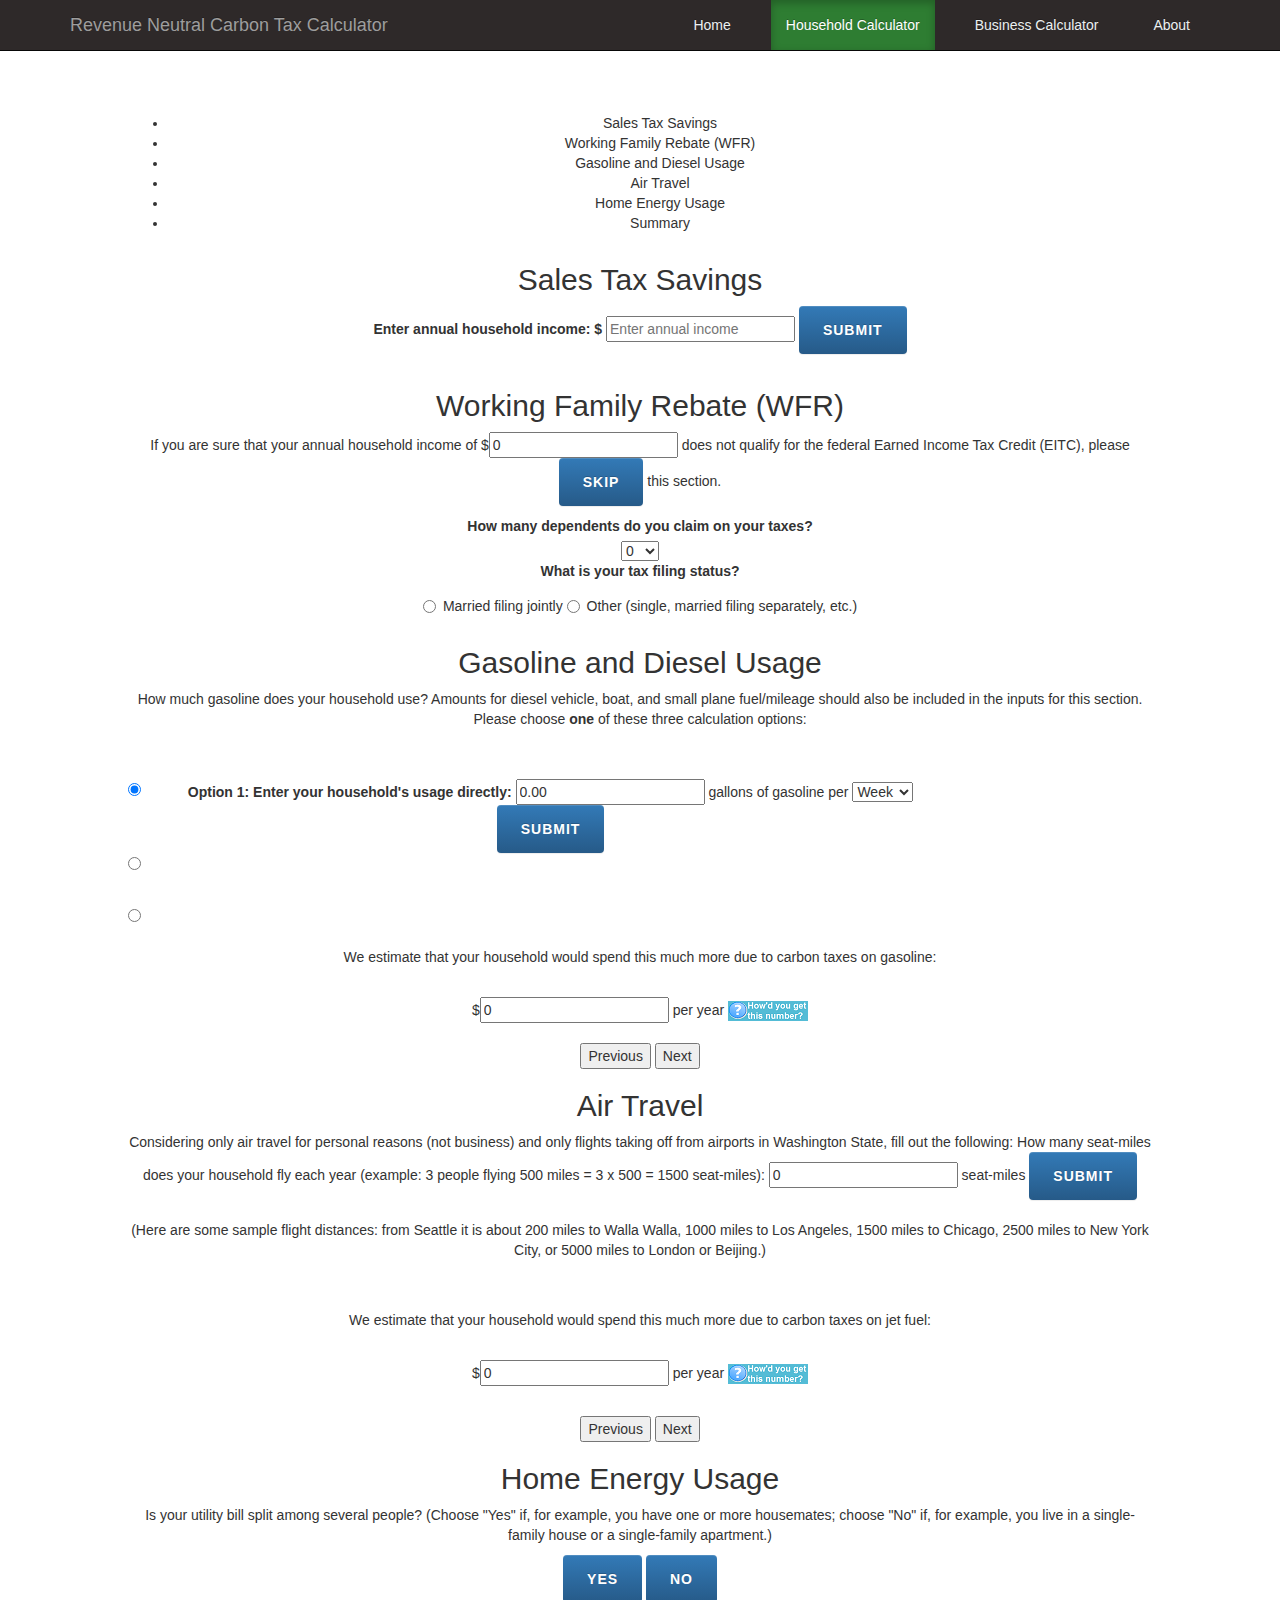
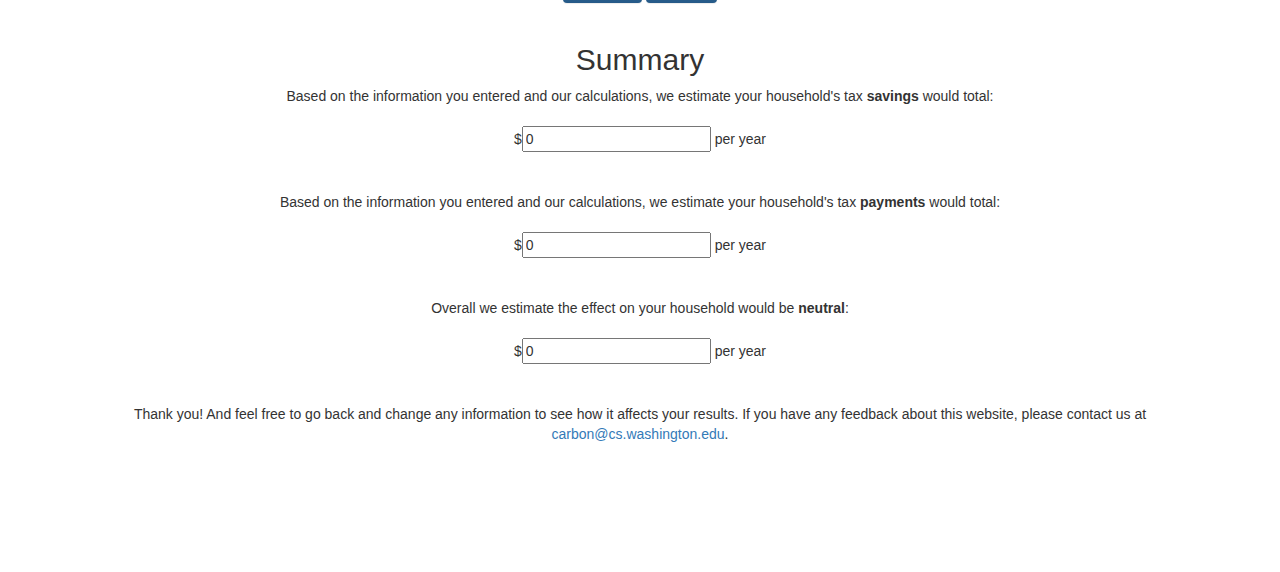
<file: individual_msform.html>
<!DOCTYPE html>
<html>
  <meta charset="utf-8">
  <meta http-equiv="X-UA-Compatible" content="IE=edge">
  <meta name="viewport" content="width=device-width, initial-scale=1">
<head>
  <title>Carbon Tax Swap Calculator</title>

  <!--
  <link href='http://fonts.googleapis.com/css?family=Droid+Sans' rel='stylesheet' type='text/css'>
  <link href="assets/stylesheets/bootstrap.css" rel="stylesheet" type="text/css">
  <link href="assets/stylesheets/theme.css" rel="stylesheet" type="text/css"> 
  <link href="assets/bootstrap/css/bootstrap.css" rel="stylesheet" type="text/css">
  <script src="assets/bootstrap/js/bootstrap.js"></script>  
  <script src="assets/javascripts/jquery-validate.bootstrap-tooltip.js"></script>  
  <script src="assets/javascripts/jquery.validate.js"></script>  
  <script src="assets/javascripts/jquery.mobile-1.4.4.js"></script>
  -->

  <link href="assets/stylesheets/jquery-ui.min.css" rel="stylesheet" type="text/css">
  <link rel="stylesheet" type="text/css" href="assets/stylesheets/tooltipster.css" />
  <link rel="stylesheet" type="text/css" href="assets/stylesheets/tooltipster-shadow.css" />
  <link href="assets/stylesheets/bootstrap.min.css" rel="stylesheet">
  <link href="assets/stylesheets/bootstrap-theme.min.css" rel="stylesheet">
  <link href="assets/stylesheets/theme.css" rel="stylesheet" type="text/css">
  
  <!-- Bootstrap -->
  <script src="assets/javascripts/bootstrap.min.js"></script>
  

  <!-- <script src="http://ajax.googleapis.com/ajax/libs/jquery/1.11.1/jquery.min.js"></script>  -->
  <script src="assets/javascripts/jquery-1.11.1.js"></script>  

  <script src="assets/javascripts/jquery-ui.min.js"></script>
  <script type="text/javascript" src="assets/javascripts/jquery.tooltipster.js"></script>
  

  <script src="assets/javascripts/individual.js"></script>
  <script>
    $(function() {
      $( "#accordion" ).accordion({
        collapsible:true,
        heightStyle: "content",
        active: 0
      });

    });
  </script>
  <script>
    $(document).ready(function() {
      $('.tooltip').tooltipster();
      $('#salesTaxTool').tooltipster({
        content: $('<img src="salesTaxEstimate.png" style="float:left;margin-right:10px;"/> <div style="float:right;width:300px"> <p >This estimate of the amount of sales tax your household pays per year is computed using data from the <a href="http://dor.wa.gov/content/aboutus/statisticsandreports/wataxstudy/final_report.htm" target="_blank">2002 Tax Structure Study Report</a>. The graph shown here depicts the data from Table 9-1 of this study in <strong><font color="red">red</font></strong>. The <strong>black</strong> line depicts a smooth trend curve among the data points. We input your income into the function represented by this black line and the result is an estimate of the sales tax that you pay. </p> </div>'),
        position: 'left',
        maxWidth: 1000,
        interactive: true, 
        theme: 'tooltipster-shadow'
      });
      $('#salesTaxSavingsTool').tooltipster({
        content: $('<p>Given your estimated annual state sales tax payments, the state sales tax rate (8.95%), and the Carbon Wasington sales tax reduction (1%), we can calculate your estimated sales tax savings under the Carbon Wasington policy by multiplying your estimated current payments by the ratio 1/8.95 </p>'),
        position: 'top',
        maxWidth: 1000,
        interactive: true, 
        theme: 'tooltipster-shadow'
      });
      $('#eitcTool').tooltipster({
        content: $('<img src="eitc.gif" style="float:left;margin-right:10px;max-height:450px"/> <div style="float:right;width:300px"><p>Your estimated federal EITC is computed using the parameters of the federal EITC policy. This graph from the <a href="http://www.taxpolicycenter.org/briefing-book/key-elements/family/eitc.cfm" target="_blank">Tax Policy Center</a> shows how a household&#39;s number of children, marital status, and income affect the level of EITC that household can receive.</p></div>'),
        position: 'top',
        maxWidth: 1000,
        interactive: true, 
        theme: 'tooltipster-shadow'
      });
      $('#wfrTool').tooltipster({
        content: $('<p>Your Working Families Rebate is estimated as one quarter of your estimated federal EITC.</p>'),
        position: 'top',
        maxWidth: 1000,
        interactive: true, 
        theme: 'tooltipster-shadow'
      });
      $('#gasTool').tooltipster({
        content: $('<p>To obtain your estimated additional gas tax, we first use the information you provided to determine approximately how many gallons of fuel you use per year. Then we multiply this number by 0.00891 metric tons of CO<sub>2</sub> per gallon, which gives us the amount of carbon dioxide that would be emitted from the combustion of that amount of fuel. Finally, this number is multiplied by $25 per metric ton of CO<sub>2</sub>, which is specified by the revenue neutral carbon tax policy. </p>'),
        position: 'top',
        maxWidth: 1000,
        interactive: true, 
        theme: 'tooltipster-shadow'
      });
      $('#airTool').tooltipster({
        content: $('<p>This calculation is very similar to the gasoline and diesel usage one above. To obtain your estimated additional air travel tax, we first use the information you provided to determine approximately how many gallons of jet fuel you use through your flights. To do this, we assume a 60 miles per gallon fuel efficiency for each passenger. Then we multiply this number by 0.00957 metric tons of CO<sub>2</sub> per gallon of jet fuel, which gives us the amount of carbon dioxide that would be emitted from the combustion of that amount of fuel. Finally, this number is multiplied by $25 per metric ton of CO<sub>2</sub>, which is specified by the revenue neutral carbon tax policy. </p>'),
        position: 'top',
        maxWidth: 1000,
        interactive: true, 
        theme: 'tooltipster-shadow'
      });
      $('#natGasTool').tooltipster({
        content: $('<p>This calculation is very similar to the gasoline and diesel and air travel ones above. To obtain your estimated additional natural gas taxes, we first use the information you provided to determine approximately how many therms of natural gas you use for heating your home. Then we multiply this number by 0.005306 metric tons of CO<sub>2</sub> per therm of natural gas, which gives us the amount of carbon dioxide that would be emitted from the combustion of that amount of natural gas. Finally, this number is multiplied by $25 per metric ton of CO<sub>2</sub>, which is specified by the revenue neutral carbon tax policy. </p>'),
        position: 'top',
        maxWidth: 1000,
        interactive: true, 
        theme: 'tooltipster-shadow'
      });
      $('#fuelOilTool').tooltipster({
        content: $('<p>This calculation is very similar to the gasoline and diesel and air travel ones above. To obtain your estimated additional natural gas taxes, we first use the information you provided to determine approximately how many gallons of fuel oil you use for heating your home. Then we multiply this number by 0.01015 metric tons of CO<sub>2</sub> per gallon of fuel oil, which gives us the amount of carbon dioxide that would be emitted from the combustion of that amount of fuel oil. Finally, this number is multiplied by $25 per metric ton of CO<sub>2</sub>, which is specified by the revenue neutral carbon tax policy. </p>'),
        position: 'top',
        maxWidth: 1000,
        interactive: true, 
        theme: 'tooltipster-shadow'
      });
      $('#elecTool').tooltipster({
        content: $('<p>To obtain your estimated additional electricity taxes, we first use the information you provided to look up the carbon impact (metric tons of CO<sub>2</sub> per kWh) of your electric utility, which is based on the proportions of fuel sources (coal, natural gas, petroleum, and renewables) that are used to generate that electricity. Then we multiply this number by the approximate number of kWh of electricity you use per year. Finally, this number is multiplied by $25 per metric ton of CO<sub>2</sub>, which is specified by the revenue neutral carbon tax policy. </p>'),
        position: 'top',
        maxWidth: 1000,
        interactive: true, 
        theme: 'tooltipster-shadow'
      });
    });
  </script>
</head>

<body>
  <nav class="navbar navbar-inverse navbar-fixed-top" role="navigation">
      <div class="container">
        <div class="navbar-header">
            <button type="button" class="navbar-toggle collapsed" data-toggle="collapse" data-target="#navbar" aria-expanded="false" aria-controls="navbar">
                <span class="sr-only">Toggle navigation</span>
                <span class="icon-bar"></span>
                <span class="icon-bar"></span>
                <span class="icon-bar"></span>
            </button>
            <a class="navbar-brand" href="index.html">Revenue Neutral Carbon Tax Calculator</a>
        </div>

        <!-- this div hides the items from the navigation bar for smaller screens -->
          <div id="navbar" class="collapse navbar-collapse">
              <ul class="nav navbar-nav navbar-right">
                  <li>
                    <a href="index.html">Home</a>
                  </li>
                  <li class="active">
                    <a href="individual.html">Household Calculator</a>
                  </li>
                  <li>
                    <a href="business.html">Business Calculator</a>
                  </li>
                  <li>
                    <a href="about.html">About</a>
                  </li>
              </ul>
          </div>
      </div>
  </nav>
  <form id="individual_class_form">

    <!-- Progress bar for multi step form -->
    <ul id="individual_progress_bar">
      <li class="active">Sales Tax Savings</li>
      <li>Working Family Rebate (WFR)</li>
      <li>Gasoline and Diesel Usage</li>
      <li>Air Travel</li>
      <li>Home Energy Usage</li>
      <li>Summary</li>
    </ul>

    <!-- fieldsets -->
    <fieldset>
      <h2 class="fs-title">Sales Tax Savings</h2>
      <div class="form-group">
        <label for="submitIncome" class="control-label">Enter annual household income: $</label>
        <input type="text" id="income" placeholder="Enter annual income" name="income">
        <input type="button" class="btn btn-primary" value="Submit" id="submitIncome">
      </div>

      <div class="reveal" id="salesTax">
        <label for="salesTaxPayment">We estimate that you currently pay state and local sales taxes totalling $</label> 
        <input type="text" id="salesTaxPayment" value="0" > per year. <img id="salesTaxTool" src="questionMark.png"  /><br>
        <label for"submitSalesTax">If you have a better estimate of your total annual sales tax payments, please edit the value above and click </label>
        <input type="button" class="btn btn-primary" value="Submit"  id="submitSalesTax"> <br><br> <br> 
        With a 1 percentage point reduction in sales tax, we estimate that your household would save: <br> <br>
        <center>$<input value="0" type="text" id="salesTaxSavings" class="autofill" readonly> per year <img id="salesTaxSavingsTool" src="questionMark.png"  /></center><br>
        <input type="button" name="next" class="next action-button btn-primary" value="Next"/>
      </div>
    </fieldset>

    <fieldset>
      <h2 class="fs-title">Working Family Rebate (WFR)</h2>
      <div>
        <p>
          If you are sure that your annual household income of $<input type="text" id="income1" value="0" readonly> does not qualify for the federal Earned Income Tax Credit (EITC), please <input type="button" class="btn btn-primary" value="Skip" id="skip"> this section.
        </p>
      </div>
      <div>
        <label for="dependents" id="dependents_label">How many dependents do you claim on your taxes?</label>
        <div>
          <select id="dependents">
            <option value="0">0</option>
            <option value="1">1</option>
            <option value="2">2</option>
            <option value="3">3+</option>
          </select>
        </div>
      </div>
      <div>
        <label for="taxStatus">What is your tax filing status?</label>
        <div class="radio">
          <label><input type="radio" name="taxStatus" value="marriedJointly">Married filing jointly</label>
          <label><input type="radio" name="taxStatus" value="single">Other (single, married filing separately, etc.)</label>
        </div>
      </div>
      <div class="reveal" id="WFR" >
        <p>
          We estimate that you qualify for a federal EITC of:
          $<input type="text" id="eitc"> <img id="eitcTool" src="questionMark.png"  /> If you have a better estimate of your federal EITC, please edit the value above and click
          <input type="button" value="Submit" class="btn btn-primary btn-medium" id="submitEITC">. <br> <br>
          <br>We estimate that your household would qualify for a state Working Families Rebate of: <br> <br>
          <center>$<input value="0.00" type="text" id="wfrSavings" readonly> per year <img id="wfrTool" src="questionMark.png"  /></center><br>
        </p>
        <input type="button" name="previous" class="previous action-button" value="Previous"/>
        <input type="button" name="next" class="next action-button" value="Next"/>
      </div>
    </fieldset>

    <fieldset>
      <h2 class="fs-title">Gasoline and Diesel Usage</h2>
      <p>
        How much gasoline does your household use? Amounts for diesel vehicle, boat, and small plane fuel/mileage should also be included in the inputs for this section. Please choose <strong>one</strong> of these three calculation options: <br><br><br> 
      </p> 
      
      <div style="width:100%;float:left"> 
        <div style="float:left">
          <input style="radioLeft" type="radio" name="gas" value="one" checked>
        </div>

        <fieldset id="gasOptionOne" style="width:80%;float:left">
          <strong>Option 1: Enter your household's usage directly: </strong>
          <input type="text" id="gallons" value="0.00" required>
          gallons of gasoline per
          <select id="gasTimeframe">
            <option value="52">Week</option>
            <option value="12">Month</option>
            <option value="1">Year</option>
          </select>
          <input type="button" value="Submit" class="btn btn-primary btn-medium" id="submitGallons"> 
        </fieldset>
      </div>

      <div class="blankSpace">
        <p>
          <br>
        </p>
      </div>
      
      <div style="width:100%;float:left">
        <div style="float:left">
          <input style="radioLeft" type="radio" name="gas" value="two">
        </div>

        <fieldset id="gasOptionTwo" style="width:80%;float:left" >
          <strong>Option 2: Enter how much your household spends on gasoline: </strong>
          $<input type="text" id="dollars" value="0.00" required>
          per
          <select id="dollarTimeframe">
            <option value="52">Week</option>
            <option value="12">Month</option>
            <option value="1">Year</option>
          </select> 
          and gas costs about $<input type="text" id="gasCost" value="2.40"> per gallon
          <input type="button" value="Submit" class="btn btn-primary btn-medium" id="submitDollars"> 
        </fieldset>
      </div>

      <div class="blankSpace">
        <p>
          &nbsp;<br>
        </p>
      </div>

      
      <div style="width:100%;float:left">
        <div style="float:left">
          <input style="radioLeft" type="radio" name="gas" value="three">
        </div>

        <fieldset id="gasOptionThree" style="width:80%;float:left" >
          <strong>Option 3: Enter your household's mileage: </strong>
          <input type="text" id="miles" value="0" required>
          miles per
          <select id="mileageTimeframe">
            <option value="1">Year</option>
            <option value="12">Month</option>
            <option value="52">Week</option>                               
          </select>
          and the average fuel economy of the vehicles is <input type="text" id="mpg" value="30"> mpg
          <input type="button" value="Submit" class="btn btn-primary btn-medium" id="submitMileage"> 
        </fieldset>
      </div>

      <div class="blankSpace">
        <p>
          &nbsp;
          <br>We estimate that your household would spend this much more due to carbon taxes on gasoline: <br> <br>
        </p>
      </div> 
      
      <div class="result">
        <center>$<input value="0" type="text" id="gasolineLosses" readonly> per year <img id="gasTool" src="questionMark.png"  /></center><br>
        <input type="button" name="previous" class="previous action-button" value="Previous"/>
        <input type="button" name="next" class="next action-button" value="Next"/>
      </div>
    </fieldset>

    <fieldset>
      <h2 class="fs-title">Air Travel</h2>
      <div>
        <p>
          Considering only air travel for personal reasons (not business) and only flights taking off from airports in Washington State, fill out the following:
          How many seat-miles does your household fly each year (example: 3 people flying 500 miles = 3 x 500 = 1500 seat-miles):
          <input type="text" id="seatMiles" value="0"> seat-miles
          <input type="button" value="Submit" class="btn btn-primary btn-medium" id="submitSeatMiles"> <br><br>
          (Here are some sample flight distances: from Seattle it is about 200 miles to Walla Walla, 1000 miles to Los Angeles, 1500 miles to Chicago, 2500 miles to New York City, or 5000 miles to London or Beijing.) <br> <br>
        </p>

        <p>
          <br>We estimate that your household would spend this much more due to carbon taxes on jet fuel: <br> <br>
          <center>$<input value="0" type="text" id="airTaxes" readonly> per year <img id="airTool" src="questionMark.png"  /></center><br>
        </p>
        <input type="button" name="previous" class="previous action-button" value="Previous"/>
        <input type="button" name="next" class="next action-button" value="Next"/>
      </div>
    </fieldset>

    <fieldset>
      <h2 class="fs-title">Home Energy Usage</h2>
      <p>
        Is your utility bill split among several people? (Choose &quot;Yes&quot; if, for example, you have one or more housemates; choose &quot;No&quot; if, for example, you live in a single-family house or a single-family apartment.)
      </p>
      <input type="button" value="Yes" class="btn btn-primary btn-medium" id="split"> 
      <input type="button" value="No" class="btn btn-primary btn-medium" id="noSplit"><br><br>

      <div class="reveal" id="partialEnergy" >
        The percentage of the utility bills that <b>your</b> household is responsible for is <input type="text" id="percentSplit" value="100">%
        <input type="button" value="Submit" class="btn btn-primary btn-medium" id="submitSplit"><br><br>
      </div>

      <div class="reveal" id="electricBlock">
        <p>What is your zipcode: </p>
        <input type="text" id="zipcode"> 
        <input type="button" value="Submit" class="btn btn-primary btn-medium" id="submitZipcode"> <br><br>
      </div>
      <div class="reveal" id="utilityBlock">
        <p>Choose your electric utility (if your utility is not listed, first check that your zipcode is correct, and then contact us at <a href="mailto:carbon@cs.washington.edu">carbon@cs.washington.edu</a>):</p>
        <select id="utilities" >
        </select>
      </div>

      <div class="reveal" id="approxOrExact">
        <br><p>Do you know your home energy usage in units of therms, kWh, etc. (from utility bills or another source)?</p>
        <input type="button" value="Yes" class="btn btn-primary btn-medium" id="yes"> 
        <input type="button" value="No" class="btn btn-primary btn-medium" id="no"><br><br>
      </div>

      <div class="reveal" id="energyUsage">
        <span id="exactLabel">Enter your household&#39;s energy use per year:</span> <br>
        <input type="text" id="thermsNatGas" value="0"> therms of natural gas<br>
        <input type="text" id="gallonsFuelOil" value="0"> gallons of fuel oil<br>
        <input type="text" id="kWhElec" value="0"> kWh of electricity<br>
        <input type="button" value="Submit" class="btn btn-primary btn-medium" id="submitUsage"> <br><br>
      </div>

      <div class="reveal" id="approxEnergy" >
        How is your home heated? <br>
        <input class="radioLeft" type="radio" name="heating" value="natGas">
        Natural gas<br>
        <input class="radioLeft" type="radio" name="heating" value="fuelOil">
        Fuel oil<br>
        <input class="radioLeft" type="radio" name="heating" value="elec">
        Electricity<br>
        <input class="radioLeft" type="radio" name="heating" value="wood">
        Wood or wood pellets<br>
        <input class="radioLeft" type="radio" name="heating" value="other">
        Other/don't know (we will assume you use natural gas.)<br><br>
      </div>
      <div class="reveal" id="approxPercentage" >
        <p>
          How much purchased energy do you think your home uses compared to an average house in Washington (2000 sq ft, 3 bedrooms, etc.)? Enter this as a percentage. For example, if your home uses half the energy of an average home, enter "50". If your home uses twice the energy of an average home, enter "200": <br><br> 
        </p>

        <input type="text" id="percentOfAverage" value="100"> %
        <input type="button" value="Submit" class="btn btn-primary btn-medium" id="submitPercentOfAverage"> <br><br>

      </div>

      <div class="reveal" id="energyResult">
        <br><br>We estimate that your household would spend this much more due to carbon taxes on fossil fuel sources for home energy: <br> <br>
        <label for="natGasLosses" class="lineupLabel">Natural gas: $</label><input class="lineup" value="0" type="text" id="natGasLosses" readonly> <label for="natGasLosses" class="lineupPostLabel" >per year <img id="natGasTool" src="questionMark.png"  /></label><br>
        <label for="fuelOilLosses" class="lineupLabel">Fuel oil: $</label><input value="0" class="lineup" type="text" id="fuelOilLosses" readonly> <label for="fuelOilLosses" class="lineupPostLabel">per year <img id="fuelOilTool" src="questionMark.png"  /></label><br>
        <label for="elecLosses" class="lineupLabel">Electricity: $</label><input value="0" class="lineup" type="text" id="elecLosses" readonly> <label for="elecLosses" class="lineupPostLabel">per year <img id="elecTool" src="questionMark.png"  /></label><br>
        <label for="homeEnergyLosses" class="lineupLabel"><b>Total: $</b></label><input value="0" class="lineup" type="text" id="homeEnergyLosses" readonly> <label for="homeEnergyLosses" class="lineupPostLabel"><b>per year</b></label><br>
        <input type="button" name="previous" class="previous action-button" value="Previous"/>
        <input type="button" name="next" class="next action-button" value="Next"/>
      </div>
    </fieldset>

    <fieldset>
      <h2 class="fs-title">Summary</h2>
      Based on the information you entered and our calculations, we estimate your household's tax <b>savings</b> would total: <br><br>
      <center>$<input value="0" type="text" id="totalSavings" readonly> per year</center><br><br>

      Based on the information you entered and our calculations, we estimate your household's tax <b>payments</b> would total: <br><br>
      <center>$<input value="0" type="text" id="totalCosts" readonly> per year</center><br><br>

      <div class="reveal" id="save">
        In total we estimate you would <b>save</b>: <br><br>
      </div>
      <div class="reveal" id="pay">
        In total we estimate you would <b>pay</b>: <br><br>
      </div>
      <div id="zero">
        Overall we estimate the effect on your household would be <b>neutral</b>: <br><br>
      </div>
      <center>$<input value="0" type="text" id="totalNet" readonly> per year</center><br><br>

      Thank you! And feel free to go back and change any information to see how it affects your results. If you have any feedback about this website, please contact us at <a href="mailto:carbon@cs.washington.edu">carbon@cs.washington.edu</a>.
    </fieldset>


  </form>

</body>
</html>
</file>
<file: assets/stylesheets/theme.css>
input {
  overflow: visible;
}

.reveal {
  display: none;
}

body {    
    font-family: "Droid Sans", sans-serif;
    margin: 1% 10% 10% 10%;
    padding: 50px 0px 0px 0px;
}

h1, .center {
  text-align: center;
}

a[class="box"] {
  padding: 0px 5px 0px 5px;
  border: 2px solid #5a82b4;
}

a:hover {
    cursor: pointer;
}

.row-footer{
    background-color: #AfAfAf;
    margin:0px auto;
    padding: 20px 0px 20px 0px;
}

.row-header{
    margin:0px auto;
    padding:0px auto;
}

#individual_class_form{
  margin: 50px auto;
  text-align: center;
  position: relative;
}

.navbar-inverse{
  background: #2e2929;
}

#navbar li> a{
  color: #ECF0F1;
  margin: 0px 20px 0px 5px;
}

.nav .active a{
  background: #2E7D32!important;
  color: #FFFFFF!important;
}

#navbar-title{
  color: #ECF0F1;
}

.form-control{
  width: 10%;
}

.div{
  display: block;
  position: relative;
}

.label{
  display: block;
}

.final{
  font-weight: bold
}

.save{
  color: LimeGreen;
}

.pay{
  color: Crimson;
}

.row-footer{
    background-color: #AfAfAf;
    margin:0px auto;
    padding: 20px 0px 20px 0px;
}

.tab_nav{
  margin: 100px 0px 0px 0px;
}

.form_box{
  margin: 100px 0px 0px 0px;
  border: 1px solid black;
  background: white;
}

#gasOptionTwo{
  display: none; /*hide div initially*/
}

#gasOptionThree{
  display: none; /*hide div initially*/
}

#airOptionTwo{
  display: none; /*hide div initially*/
}

.tab-pane{
  padding: 20px;
}

.jumbotron{
  margin: 0px auto;
  padding: 70px 30px;
  background-image: url("../../images/Mosaic-Background.gif");
}

.jumbotron p{
  color: #FFFFFF;
}

#indiv_calc_section{
  padding: 60px;
  background-color: #f7f7f7;
  margin-bottom: 60px;
}

#bus_calc_section{
  padding: 20px;
}

.icon{
  margin-top: 60px;
}

#calculators{
  margin-bottom: 60px;
  margin-top: 50px;
}

#features{
  padding: 40px;
  margin-bottom: 100px;
  background-color: #f7f7f7;
}

#features p{
  font-size: 16px;
}

.form-control{
  min-width: 100px;
  margin: 5px;
}

#color_block{
  background-color: #2E7D32;
  padding:60px;
  margin-top: 40px;
  margin-bottom: 60px;
}

#color_block p{
  color: #FFFFFF;
  font-size: 22px;
  font-style: bold;
  text-align: center;
  vertical-align: middle;
}


#color_block a{
  color: #4FC3F7;
}


#feature_nonpartisan_estimate h2{
  text-align: center;
}

#feature_nonpartisan_estimate p{
  text-align: center;
  padding: 0px 40px 0px 40px;
}

#feature_quick_calculation h2{
  text-align: center;
}

#feature_quick_calculation p{
  text-align: center;
  padding: 0px 40px 0px 40px;
}

#feature_methodology h2{
  text-align: center;
}

#feature_methodology p{
  text-align: center;
  padding: 0px 40px 0px 40px;
}

#Business_calc_text{
  text-align: center;
  font-size: 16px;
}

#business_logo{
}

#household_calc_text{
  text-align: center;
  font-size: 16px;
}

#household_logo{
  vertical-align: text-top;
}

.row-footer h5{
  font-size: 20px;
}

.row-footer li{
  font-size: 14px;
}

.about_div{
  text-align: center;
}

.btn {
    padding: 14px 24px;
    border: 0 none;
    font-weight: 700;
    letter-spacing: 1px;
    text-transform: uppercase;
}
.btn:focus, .btn:active:focus, .btn.active:focus {
    outline: 0 none;
}

.btn.btn-outline {
    background: none;
    padding: 12px 22px;
}
.btn-primary.btn-outline {
    border: 2px solid #2E7D32;
    color: #2E7D32;
}

.btn-primary.btn-outline:hover, .btn-primary.btn-outline:focus, .btn-primary.btn-outline:active, .btn-primary.btn-outline.active, .open > .dropdown-toggle.btn-primary {
    color: #FFFFFF;
    background-color: #2E7D32;
    border-color: #2E7D32;
}
.btn-primary.btn-outline:active, .btn-primary.btn-outline.active {
    border-color: #2E7D32;
    color: #2E7D32;
    box-shadow: none;
}

.btn-secondary.btn-outline {
    border: 1px solid #333333;
    color: #000000;
}
.btn-secondary.btn-outline:hover, .btn-secondary.btn-outline:focus, .btn-secondary.btn-outline:active, .btn-secondary.btn-outline.active, .open > .dropdown-toggle.btn-primary {
    color: #33a6cc;
    border-color: #33a6cc;
}
.btn-secondary.btn-outline:active, .btn-secondary.btn-outline.active {
    border-color: #007299;
    color: #007299;
    box-shadow: none;
}

.btn-primary.inverse {
    border: 2px solid #FFFFFF;
    color: #FFFFFF;
}

.btn-primary.inverse:hover, .btn-primary.inverse:focus, .btn-primary.inverse:active, .btn-primary.inverse.active, .open > .dropdown-toggle.btn-primary {
    color: #2E7D32;
    background-color: #FFFFFF;
    border-color: #FFFFFF;
}
.btn-primary.inverse:active, .btn-primary.inverse.active {
    border-color: #FFFFFF;
    color: #2E7D32;
    box-shadow: none;
}

#team_profile{
  /*background-color: #f7f7f7;*/
  margin-top: 40px;
  margin-bottom: 40px;
  padding: 20px;
}

#team_profile p{
  color: #000000;
  font-size: 16px;
}

#team_profile a{
  color: #01579B;
}

#Business_calc_text p{
  font-size: 16px;
}

#about_us{
  background-color: #2E7D32;
  padding: 40px;
  margin-top: 40px;
  margin-bottom: 40px;
}

#about_us p{
  color: #FFFFFF;
  font-size: 22px;
  text-align: center;
  vertical-align: middle;
}

#about_us h1{
  color: #FFFFFF;
}

#contact_us{
  /*background-color: #97C7C9;*/
  background-color: #f7f7f7;
  padding: 40px;
  font-size: 22px;
  margin-top: 40px;
  margin-bottom: 60px;
}

#contact_us a{
  color: #01579B;
}

#privacy_policy{
  text-align: center;
  padding: 20px;
  font-size: 18px;
  margin-bottom: 60px;
}

#form_box p{
  font-size: 16px;
}

#form_box li{
  font-size: 14px;
}

#household_header{
  color: #FFFFFF;
}

#business_header{
  color: #FFFFFF;
}
</file>
<file: assets/stylesheets/tooltipster.css>
/* This is the default Tooltipster theme (feel free to modify or duplicate and create multiple themes!): */
.tooltipster-default {
	border-radius: 5px; 
	border: 2px solid #000;
	background: #4c4c4c;
	color: #fff;
}

/* Use this next selector to style things like font-size and line-height: */
.tooltipster-default .tooltipster-content {
	font-family: Arial, sans-serif;
	font-size: 14px;
	line-height: 16px;
	padding: 8px 10px;
	overflow: hidden;
}

/* This next selector defines the color of the border on the outside of the arrow. This will automatically match the color and size of the border set on the main tooltip styles. Set display: none; if you would like a border around the tooltip but no border around the arrow */
.tooltipster-default .tooltipster-arrow .tooltipster-arrow-border {
	/* border-color: ... !important; */
}


/* If you're using the icon option, use this next selector to style them */
.tooltipster-icon {
	cursor: help;
	margin-left: 4px;
}








/* This is the base styling required to make all Tooltipsters work */
.tooltipster-base {
	padding: 0;
	font-size: 0;
	line-height: 0;
	position: absolute;
	left: 0;
	top: 0;
	z-index: 9999999;
	pointer-events: none;
	width: auto;
	overflow: visible;
}
.tooltipster-base .tooltipster-content {
	overflow: hidden;
}


/* These next classes handle the styles for the little arrow attached to the tooltip. By default, the arrow will inherit the same colors and border as what is set on the main tooltip itself. */
.tooltipster-arrow {
	display: block;
	text-align: center;
	width: 100%;
	height: 100%;
	position: absolute;
	top: 0;
	left: 0;
	z-index: -1;
}
.tooltipster-arrow span, .tooltipster-arrow-border {
	display: block;
	width: 0; 
	height: 0;
	position: absolute;
}
.tooltipster-arrow-top span, .tooltipster-arrow-top-right span, .tooltipster-arrow-top-left span {
	border-left: 8px solid transparent !important;
	border-right: 8px solid transparent !important;
	border-top: 8px solid;
	bottom: -7px;
}
.tooltipster-arrow-top .tooltipster-arrow-border, .tooltipster-arrow-top-right .tooltipster-arrow-border, .tooltipster-arrow-top-left .tooltipster-arrow-border {
	border-left: 9px solid transparent !important;
	border-right: 9px solid transparent !important;
	border-top: 9px solid;
	bottom: -7px;
}

.tooltipster-arrow-bottom span, .tooltipster-arrow-bottom-right span, .tooltipster-arrow-bottom-left span {
	border-left: 8px solid transparent !important;
	border-right: 8px solid transparent !important;
	border-bottom: 8px solid;
	top: -7px;
}
.tooltipster-arrow-bottom .tooltipster-arrow-border, .tooltipster-arrow-bottom-right .tooltipster-arrow-border, .tooltipster-arrow-bottom-left .tooltipster-arrow-border {
	border-left: 9px solid transparent !important;
	border-right: 9px solid transparent !important;
	border-bottom: 9px solid;
	top: -7px;
}
.tooltipster-arrow-top span, .tooltipster-arrow-top .tooltipster-arrow-border, .tooltipster-arrow-bottom span, .tooltipster-arrow-bottom .tooltipster-arrow-border {
	left: 0;
	right: 0;
	margin: 0 auto;
}
.tooltipster-arrow-top-left span, .tooltipster-arrow-bottom-left span {
	left: 6px;
}
.tooltipster-arrow-top-left .tooltipster-arrow-border, .tooltipster-arrow-bottom-left .tooltipster-arrow-border {
	left: 5px;
}
.tooltipster-arrow-top-right span,  .tooltipster-arrow-bottom-right span {
	right: 6px;
}
.tooltipster-arrow-top-right .tooltipster-arrow-border, .tooltipster-arrow-bottom-right .tooltipster-arrow-border {
	right: 5px;
}
.tooltipster-arrow-left span, .tooltipster-arrow-left .tooltipster-arrow-border {
	border-top: 8px solid transparent !important;
	border-bottom: 8px solid transparent !important; 
	border-left: 8px solid;
	top: 50%;
	margin-top: -7px;
	right: -7px;
}
.tooltipster-arrow-left .tooltipster-arrow-border {
	border-top: 9px solid transparent !important;
	border-bottom: 9px solid transparent !important; 
	border-left: 9px solid;
	margin-top: -8px;
}
.tooltipster-arrow-right span, .tooltipster-arrow-right .tooltipster-arrow-border {
	border-top: 8px solid transparent !important;
	border-bottom: 8px solid transparent !important; 
	border-right: 8px solid;
	top: 50%;
	margin-top: -7px;
	left: -7px;
}
.tooltipster-arrow-right .tooltipster-arrow-border {
	border-top: 9px solid transparent !important;
	border-bottom: 9px solid transparent !important; 
	border-right: 9px solid;
	margin-top: -8px;
}


/* Some CSS magic for the awesome animations - feel free to make your own custom animations and reference it in your Tooltipster settings! */

.tooltipster-fade {
	opacity: 0;
	-webkit-transition-property: opacity;
	-moz-transition-property: opacity;
	-o-transition-property: opacity;
	-ms-transition-property: opacity;
	transition-property: opacity;
}
.tooltipster-fade-show {
	opacity: 1;
}

.tooltipster-grow {
	-webkit-transform: scale(0,0);
	-moz-transform: scale(0,0);
	-o-transform: scale(0,0);
	-ms-transform: scale(0,0);
	transform: scale(0,0);
	-webkit-transition-property: -webkit-transform;
	-moz-transition-property: -moz-transform;
	-o-transition-property: -o-transform;
	-ms-transition-property: -ms-transform;
	transition-property: transform;
	-webkit-backface-visibility: hidden;
}
.tooltipster-grow-show {
	-webkit-transform: scale(1,1);
	-moz-transform: scale(1,1);
	-o-transform: scale(1,1);
	-ms-transform: scale(1,1);
	transform: scale(1,1);
	-webkit-transition-timing-function: cubic-bezier(0.175, 0.885, 0.320, 1);
	-webkit-transition-timing-function: cubic-bezier(0.175, 0.885, 0.320, 1.15); 
	-moz-transition-timing-function: cubic-bezier(0.175, 0.885, 0.320, 1.15); 
	-ms-transition-timing-function: cubic-bezier(0.175, 0.885, 0.320, 1.15); 
	-o-transition-timing-function: cubic-bezier(0.175, 0.885, 0.320, 1.15); 
	transition-timing-function: cubic-bezier(0.175, 0.885, 0.320, 1.15);
}

.tooltipster-swing {
	opacity: 0;
	-webkit-transform: rotateZ(4deg);
	-moz-transform: rotateZ(4deg);
	-o-transform: rotateZ(4deg);
	-ms-transform: rotateZ(4deg);
	transform: rotateZ(4deg);
	-webkit-transition-property: -webkit-transform, opacity;
	-moz-transition-property: -moz-transform;
	-o-transition-property: -o-transform;
	-ms-transition-property: -ms-transform;
	transition-property: transform;
}
.tooltipster-swing-show {
	opacity: 1;
	-webkit-transform: rotateZ(0deg);
	-moz-transform: rotateZ(0deg);
	-o-transform: rotateZ(0deg);
	-ms-transform: rotateZ(0deg);
	transform: rotateZ(0deg);
	-webkit-transition-timing-function: cubic-bezier(0.230, 0.635, 0.495, 1);
	-webkit-transition-timing-function: cubic-bezier(0.230, 0.635, 0.495, 2.4); 
	-moz-transition-timing-function: cubic-bezier(0.230, 0.635, 0.495, 2.4); 
	-ms-transition-timing-function: cubic-bezier(0.230, 0.635, 0.495, 2.4); 
	-o-transition-timing-function: cubic-bezier(0.230, 0.635, 0.495, 2.4); 
	transition-timing-function: cubic-bezier(0.230, 0.635, 0.495, 2.4);
}

.tooltipster-fall {
	top: 0;
	-webkit-transition-property: top;
	-moz-transition-property: top;
	-o-transition-property: top;
	-ms-transition-property: top;
	transition-property: top;
	-webkit-transition-timing-function: cubic-bezier(0.175, 0.885, 0.320, 1);
	-webkit-transition-timing-function: cubic-bezier(0.175, 0.885, 0.320, 1.15); 
	-moz-transition-timing-function: cubic-bezier(0.175, 0.885, 0.320, 1.15); 
	-ms-transition-timing-function: cubic-bezier(0.175, 0.885, 0.320, 1.15); 
	-o-transition-timing-function: cubic-bezier(0.175, 0.885, 0.320, 1.15); 
	transition-timing-function: cubic-bezier(0.175, 0.885, 0.320, 1.15); 
}
.tooltipster-fall-show {
}
.tooltipster-fall.tooltipster-dying {
	-webkit-transition-property: all;
	-moz-transition-property: all;
	-o-transition-property: all;
	-ms-transition-property: all;
	transition-property: all;
	top: 0px !important;
	opacity: 0;
}

.tooltipster-slide {
	left: -40px;
	-webkit-transition-property: left;
	-moz-transition-property: left;
	-o-transition-property: left;
	-ms-transition-property: left;
	transition-property: left;
	-webkit-transition-timing-function: cubic-bezier(0.175, 0.885, 0.320, 1);
	-webkit-transition-timing-function: cubic-bezier(0.175, 0.885, 0.320, 1.15); 
	-moz-transition-timing-function: cubic-bezier(0.175, 0.885, 0.320, 1.15); 
	-ms-transition-timing-function: cubic-bezier(0.175, 0.885, 0.320, 1.15); 
	-o-transition-timing-function: cubic-bezier(0.175, 0.885, 0.320, 1.15); 
	transition-timing-function: cubic-bezier(0.175, 0.885, 0.320, 1.15);
}
.tooltipster-slide.tooltipster-slide-show {
}
.tooltipster-slide.tooltipster-dying {
	-webkit-transition-property: all;
	-moz-transition-property: all;
	-o-transition-property: all;
	-ms-transition-property: all;
	transition-property: all;
	left: 0px !important;
	opacity: 0;
}


/* CSS transition for when contenting is changing in a tooltip that is still open. The only properties that will NOT transition are: width, height, top, and left */
.tooltipster-content-changing {
	opacity: 0.5;
	-webkit-transform: scale(1.1, 1.1);
	-moz-transform: scale(1.1, 1.1);
	-o-transform: scale(1.1, 1.1);
	-ms-transform: scale(1.1, 1.1);
	transform: scale(1.1, 1.1);
}
</file>
<file: assets/stylesheets/tooltipster-shadow.css>
.tooltipster-shadow {
	border-radius: 5px;
	background: #fff;
	box-shadow: 0px 0px 14px rgba(0,0,0,0.3);
	color: #2c2c2c;
}
.tooltipster-shadow .tooltipster-content {
	font-family: 'Arial', sans-serif;
	font-size: 14px;
	line-height: 16px;
	padding: 8px 10px;
}
</file>
